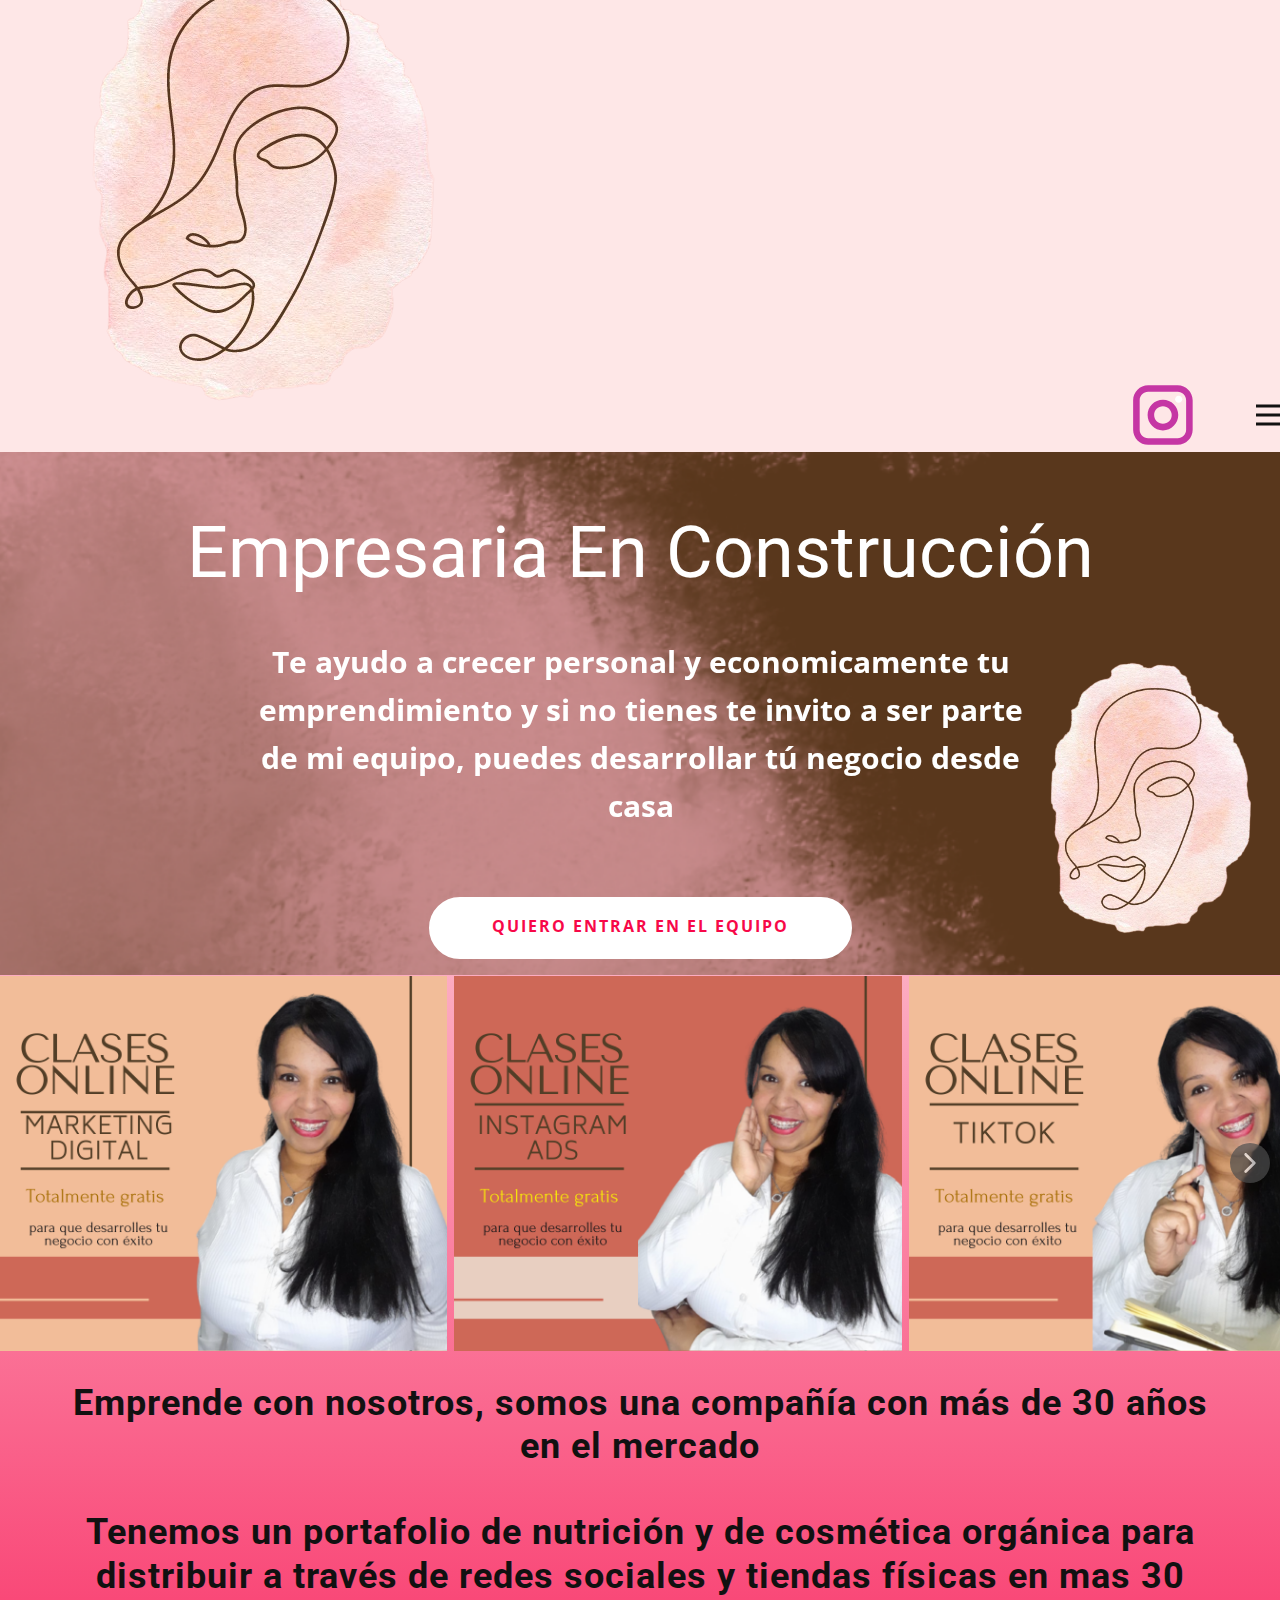
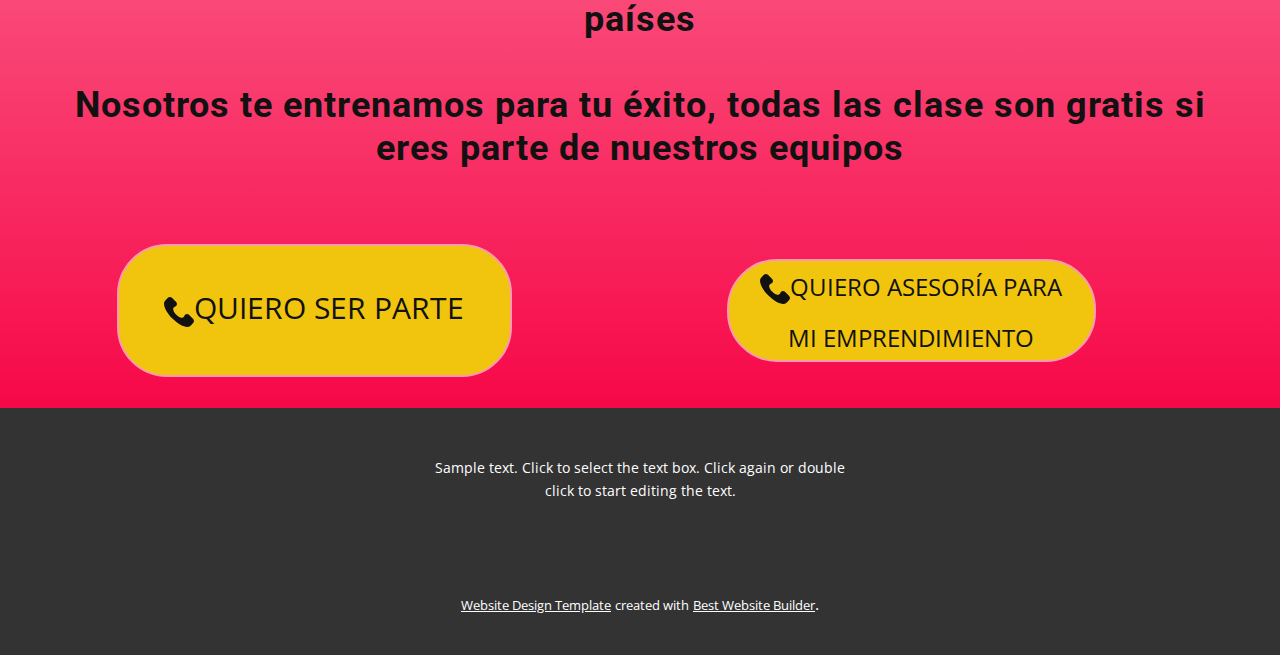
<file: index.html>
<!DOCTYPE html>
<html style="font-size: 16px;" lang="es"><head>
    <meta name="viewport" content="width=device-width, initial-scale=1.0">
    <meta charset="utf-8">
    <meta name="keywords" content="​We design modern websites, Our Creative projects, webuilddigital., Follow us">
    <meta name="description" content="">
    <title>Casa</title>
    <link rel="stylesheet" href="nicepage.css" media="screen">
<link rel="stylesheet" href="Casa.css" media="screen">
    <script class="u-script" type="text/javascript" src="jquery.js" "="" defer=""></script>
    <script class="u-script" type="text/javascript" src="nicepage.js" "="" defer=""></script>
    <meta name="generator" content="Nicepage 4.17.10, nicepage.com">
    <link id="u-theme-google-font" rel="stylesheet" href="https://fonts.googleapis.com/css?family=Roboto:100,100i,300,300i,400,400i,500,500i,700,700i,900,900i|Open+Sans:300,300i,400,400i,500,500i,600,600i,700,700i,800,800i">
    
    
    <script type="application/ld+json">{
		"@context": "http://schema.org",
		"@type": "Organization",
		"name": "",
		"logo": "images/WhatsApp_Image_2022-09-05_at_10.07.41_AM__1_-removebg-preview.png",
		"sameAs": [
				"https://www.instagram.com/empresariaenconstruccion"
		]
}</script>
    <meta name="theme-color" content="#f41818">
    <meta property="og:title" content="Casa">
    <meta property="og:type" content="website">
  </head>
  <body data-home-page="Casa.html" data-home-page-title="Casa" class="u-body u-xl-mode" data-lang="es"><header class="u-clearfix u-header u-palette-1-light-3 u-valign-middle-lg u-valign-middle-md u-valign-middle-sm u-valign-middle-xl u-header" id="sec-0c7a"><a href="https://nicepage.com" class="u-image u-logo u-image-1" data-image-width="500" data-image-height="500" data-animation-name="bounceIn" data-animation-duration="1000" data-animation-direction="">
        <img src="images/WhatsApp_Image_2022-09-05_at_10.07.41_AM__1_-removebg-preview.png" class="u-logo-image u-logo-image-1">
      </a><nav class="u-menu u-menu-dropdown u-offcanvas u-menu-1" data-responsive-from="XL">
        <div class="menu-collapse" style="font-size: 1rem; letter-spacing: 0px; font-weight: 500;">
          <a class="u-button-style u-custom-active-color u-custom-border u-custom-border-color u-custom-hover-color u-custom-left-right-menu-spacing u-custom-padding-bottom u-custom-text-active-color u-custom-text-color u-custom-text-hover-color u-custom-top-bottom-menu-spacing u-nav-link u-text-active-palette-1-base u-text-hover-palette-2-base" href="#">
            <svg class="u-svg-link" viewBox="0 0 24 24"><use xmlns:xlink="http://www.w3.org/1999/xlink" xlink:href="#menu-hamburger"></use></svg>
            <svg class="u-svg-content" version="1.1" id="menu-hamburger" viewBox="0 0 16 16" x="0px" y="0px" xmlns:xlink="http://www.w3.org/1999/xlink" xmlns="http://www.w3.org/2000/svg"><g><rect y="1" width="16" height="2"></rect><rect y="7" width="16" height="2"></rect><rect y="13" width="16" height="2"></rect>
</g></svg>
          </a>
        </div>
        <div class="u-nav-container">
          <ul class="u-nav u-spacing-2 u-unstyled u-nav-1"><li class="u-nav-item"><a class="u-active-grey-5 u-button-style u-hover-grey-10 u-nav-link u-text-active-grey-90 u-text-grey-90 u-text-hover-grey-90" href="Casa.html" style="padding: 10px 20px;">Casa</a>
</li><li class="u-nav-item"><a class="u-active-grey-5 u-button-style u-hover-grey-10 u-nav-link u-text-active-grey-90 u-text-grey-90 u-text-hover-grey-90" href="Acerca-de.html" style="padding: 10px 20px;">Acerca de</a>
</li><li class="u-nav-item"><a class="u-active-grey-5 u-button-style u-hover-grey-10 u-nav-link u-text-active-grey-90 u-text-grey-90 u-text-hover-grey-90" href="Contacto.html" style="padding: 10px 20px;">Contacto</a>
</li></ul>
        </div>
        <div class="u-nav-container-collapse">
          <div class="u-black u-container-style u-inner-container-layout u-opacity u-opacity-95 u-sidenav">
            <div class="u-inner-container-layout u-sidenav-overflow">
              <div class="u-menu-close"></div>
              <ul class="u-align-center u-nav u-popupmenu-items u-unstyled u-nav-2"><li class="u-nav-item"><a class="u-button-style u-nav-link" href="Casa.html" style="padding: 10px 20px;">Casa</a>
</li><li class="u-nav-item"><a class="u-button-style u-nav-link" href="Acerca-de.html" style="padding: 10px 20px;">Acerca de</a>
</li><li class="u-nav-item"><a class="u-button-style u-nav-link" href="Contacto.html" style="padding: 10px 20px;">Contacto</a>
</li></ul>
            </div>
          </div>
          <div class="u-black u-menu-overlay u-opacity u-opacity-70"></div>
        </div>
      </nav><div class="u-social-icons u-spacing-10 u-social-icons-1">
        <a class="u-social-url" title="instagram" target="_blank" href="https://www.instagram.com/empresariaenconstruccion"><span class="u-icon u-social-icon u-social-instagram u-icon-1"><svg class="u-svg-link" preserveAspectRatio="xMidYMin slice" viewBox="0 0 112 112" style=""><use xmlns:xlink="http://www.w3.org/1999/xlink" xlink:href="#svg-7ba7"></use></svg><svg class="u-svg-content" viewBox="0 0 112 112" x="0" y="0" id="svg-7ba7"><path fill="currentColor" d="M55.9,32.9c-12.8,0-23.2,10.4-23.2,23.2s10.4,23.2,23.2,23.2s23.2-10.4,23.2-23.2S68.7,32.9,55.9,32.9z
	 M55.9,69.4c-7.4,0-13.3-6-13.3-13.3c-0.1-7.4,6-13.3,13.3-13.3s13.3,6,13.3,13.3C69.3,63.5,63.3,69.4,55.9,69.4z"></path><path fill="#FFFFFF" d="M79.7,26.8c-3,0-5.4,2.5-5.4,5.4s2.5,5.4,5.4,5.4c3,0,5.4-2.5,5.4-5.4S82.7,26.8,79.7,26.8z"></path><path fill="currentColor" d="M78.2,11H33.5C21,11,10.8,21.3,10.8,33.7v44.7c0,12.6,10.2,22.8,22.7,22.8h44.7c12.6,0,22.7-10.2,22.7-22.7
	V33.7C100.8,21.1,90.6,11,78.2,11z M91,78.4c0,7.1-5.8,12.8-12.8,12.8H33.5c-7.1,0-12.8-5.8-12.8-12.8V33.7
	c0-7.1,5.8-12.8,12.8-12.8h44.7c7.1,0,12.8,5.8,12.8,12.8V78.4z"></path></svg></span>
        </a>
      </div></header> 
    <section class="u-align-center u-clearfix u-gradient u-section-1" src="" id="sec-e8fc">
      <img class="u-expanded-width u-image u-image-1" src="images/FodoparawhatsAppabstractolila.png" data-image-width="1080" data-image-height="1920">
      <h1 class="u-text u-text-default-xl u-text-white u-title u-text-1" data-animation-name="customAnimationIn" data-animation-duration="1000" data-animation-direction="" data-animation-delay="0" data-animation-out="0">Empresaria En Construcción</h1>
      <p class="u-large-text u-text u-text-variant u-text-white u-text-2" data-animation-name="customAnimationIn" data-animation-duration="1000">Te ayudo a crecer personal y economicamente tu emprendimiento y si no tienes te invito a ser parte de mi equipo, puedes desarrollar tú negocio desde casa<span style="font-weight: 700;"></span>
      </p>
      <a href="https://wa.link/57jisx" class="u-active-custom-color-1 u-border-4 u-border-active-white u-border-hover-white u-border-white u-btn u-btn-round u-button-style u-hover-custom-color-1 u-radius-50 u-text-active-white u-text-hover-white u-text-palette-2-base u-white u-btn-1" target="_blank">quiero entrar en el equipo</a>
      <img class="u-image u-image-circle u-image-contain u-preserve-proportions u-image-2" src="images/WhatsApp_Image_2022-09-05_at_10.07.41_AM__1_-removebg-preview.png" alt="" data-image-width="500" data-image-height="500" data-animation-name="bounceIn" data-animation-duration="1000" data-animation-direction="">
      <div class="u-expanded-width u-gallery u-layout-horizontal u-lightbox u-no-transition u-show-text-on-hover u-gallery-1" id="carousel-9de4">
        <div class="u-gallery-inner u-gallery-inner-1" role="listbox"><div class="u-effect-fade u-gallery-item u-gallery-item-1"><div class="u-back-slide" data-image-width="940" data-image-height="788"><img class="u-back-image" src="images/1.png">
</div><div class="u-align-center u-over-slide u-shading u-over-slide-1"><h3 class="u-gallery-heading"></h3><p class="u-gallery-text"></p>
</div>
</div><div class="u-effect-fade u-gallery-item u-gallery-item-2"><div class="u-back-slide" data-image-width="940" data-image-height="788"><img class="u-back-image" src="images/3.png">
</div><div class="u-align-center u-over-slide u-shading u-over-slide-2"><h3 class="u-gallery-heading"></h3><p class="u-gallery-text"></p>
</div>
</div><div class="u-effect-fade u-gallery-item u-gallery-item-3"><div class="u-back-slide" data-image-width="940" data-image-height="788"><img class="u-back-image" src="images/5.png">
</div><div class="u-align-center u-over-slide u-shading u-over-slide-3"><h3 class="u-gallery-heading"></h3><p class="u-gallery-text"></p>
</div>
</div><div class="u-effect-fade u-gallery-item u-gallery-item-4"><div class="u-back-slide" data-image-width="940" data-image-height="788"><img class="u-back-image" src="images/2.png">
</div><div class="u-align-center u-over-slide u-shading u-over-slide-4"><h3 class="u-gallery-heading"></h3><p class="u-gallery-text"></p>
</div>
</div><div class="u-effect-fade u-gallery-item u-gallery-item-5"><div class="u-back-slide" data-image-width="940" data-image-height="788"><img class="u-back-image" src="images/6.png">
</div><div class="u-align-center u-over-slide u-shading u-over-slide-5"><h3 class="u-gallery-heading"></h3><p class="u-gallery-text"></p>
</div>
</div><div class="u-effect-fade u-gallery-item u-gallery-item-6"><div class="u-back-slide" data-image-width="940" data-image-height="788"><img class="u-back-image" src="images/4.png">
</div><div class="u-align-center u-over-slide u-shading u-over-slide-6"><h3 class="u-gallery-heading"></h3><p class="u-gallery-text"></p>
</div>
</div></div>
        <a class="u-absolute-vcenter u-gallery-nav u-gallery-nav-prev u-grey-70 u-icon-circle u-opacity u-opacity-70 u-spacing-10 u-text-white u-gallery-nav-1" href="#" role="button">
          <span aria-hidden="true">
            <svg viewBox="0 0 451.847 451.847"><path d="M97.141,225.92c0-8.095,3.091-16.192,9.259-22.366L300.689,9.27c12.359-12.359,32.397-12.359,44.751,0
c12.354,12.354,12.354,32.388,0,44.748L173.525,225.92l171.903,171.909c12.354,12.354,12.354,32.391,0,44.744
c-12.354,12.365-32.386,12.365-44.745,0l-194.29-194.281C100.226,242.115,97.141,234.018,97.141,225.92z"></path></svg>
          </span>
          <span class="sr-only">
            <svg viewBox="0 0 451.847 451.847"><path d="M97.141,225.92c0-8.095,3.091-16.192,9.259-22.366L300.689,9.27c12.359-12.359,32.397-12.359,44.751,0
c12.354,12.354,12.354,32.388,0,44.748L173.525,225.92l171.903,171.909c12.354,12.354,12.354,32.391,0,44.744
c-12.354,12.365-32.386,12.365-44.745,0l-194.29-194.281C100.226,242.115,97.141,234.018,97.141,225.92z"></path></svg>
          </span>
        </a>
        <a class="u-absolute-vcenter u-gallery-nav u-gallery-nav-next u-grey-70 u-icon-circle u-opacity u-opacity-70 u-spacing-10 u-text-white u-gallery-nav-2" href="#" role="button">
          <span aria-hidden="true">
            <svg viewBox="0 0 451.846 451.847"><path d="M345.441,248.292L151.154,442.573c-12.359,12.365-32.397,12.365-44.75,0c-12.354-12.354-12.354-32.391,0-44.744
L278.318,225.92L106.409,54.017c-12.354-12.359-12.354-32.394,0-44.748c12.354-12.359,32.391-12.359,44.75,0l194.287,194.284
c6.177,6.18,9.262,14.271,9.262,22.366C354.708,234.018,351.617,242.115,345.441,248.292z"></path></svg>
          </span>
          <span class="sr-only">
            <svg viewBox="0 0 451.846 451.847"><path d="M345.441,248.292L151.154,442.573c-12.359,12.365-32.397,12.365-44.75,0c-12.354-12.354-12.354-32.391,0-44.744
L278.318,225.92L106.409,54.017c-12.354-12.359-12.354-32.394,0-44.748c12.354-12.359,32.391-12.359,44.75,0l194.287,194.284
c6.177,6.18,9.262,14.271,9.262,22.366C354.708,234.018,351.617,242.115,345.441,248.292z"></path></svg>
          </span>
        </a>
      </div>
      <h3 class="u-align-center u-text u-text-3">Emprende con nosotros, somos una compañía con más de 30 años en el mercado<br>
        <br>Tenemos un portafolio de nutrición y de cosmética orgánica para distribuir a través de redes sociales y tiendas físicas en mas 30 países<br>
        <br>Nosotros te entrenamos para tu éxito, todas las clase son gratis si eres parte de nuestros equipos<br>
        <br>
        <br>
        <br>
        <br>
      </h3>
      <a href="https://wa.link/57jisx" class="u-border-2 u-border-palette-2-light-2 u-btn u-btn-round u-button-style u-hover-palette-4-base u-palette-3-base u-radius-50 u-btn-2"><span class="u-icon"><svg class="u-svg-content" viewBox="0 0 513.64 513.64" x="0px" y="0px" style="width: 1em; height: 1em;"><path d="M499.66,376.96l-71.68-71.68c-25.6-25.6-69.12-15.359-79.36,17.92c-7.68,23.041-33.28,35.841-56.32,30.72 c-51.2-12.8-120.32-79.36-133.12-133.12c-7.68-23.041,7.68-48.641,30.72-56.32c33.28-10.24,43.52-53.76,17.92-79.36l-71.68-71.68 c-20.48-17.92-51.2-17.92-69.12,0l-48.64,48.64c-48.64,51.2,5.12,186.88,125.44,307.2c120.32,120.32,256,176.641,307.2,125.44 l48.64-48.64C517.581,425.6,517.581,394.88,499.66,376.96z"></path></svg><img></span>quiero ser parte<span style="font-size: 1.5rem;"></span>
      </a>
      <a href="https://wa.link/8sja97" class="u-border-2 u-border-palette-2-light-2 u-btn u-btn-round u-button-style u-hover-palette-4-base u-palette-3-base u-radius-50 u-btn-3" target="_blank"><span class="u-icon"><svg class="u-svg-content" viewBox="0 0 513.64 513.64" x="0px" y="0px" style="width: 1em; height: 1em;"><path d="M499.66,376.96l-71.68-71.68c-25.6-25.6-69.12-15.359-79.36,17.92c-7.68,23.041-33.28,35.841-56.32,30.72 c-51.2-12.8-120.32-79.36-133.12-133.12c-7.68-23.041,7.68-48.641,30.72-56.32c33.28-10.24,43.52-53.76,17.92-79.36l-71.68-71.68 c-20.48-17.92-51.2-17.92-69.12,0l-48.64,48.64c-48.64,51.2,5.12,186.88,125.44,307.2c120.32,120.32,256,176.641,307.2,125.44 l48.64-48.64C517.581,425.6,517.581,394.88,499.66,376.96z"></path></svg><img></span>
        <span style="font-size: 1.5rem;">quiero asesoría para<br>mi emprendimiento
        </span>
      </a>
    </section>
    
    
    <footer class="u-align-center u-clearfix u-footer u-grey-80 u-footer" id="sec-c51f"><div class="u-clearfix u-sheet u-sheet-1">
        <p class="u-small-text u-text u-text-variant u-text-1">Sample text. Click to select the text box. Click again or double click to start editing the text.</p>
      </div></footer>
    <section class="u-backlink u-clearfix u-grey-80">
      <a class="u-link" href="https://nicepage.com/website-design" target="_blank">
        <span>Website Design Template</span>
      </a>
      <p class="u-text">
        <span>created with</span>
      </p>
      <a class="u-link" href="https://nicepage.best" target="_blank">
        <span>Best Website Builder</span>
      </a>. 
    </section>
  
</body></html>
</file>
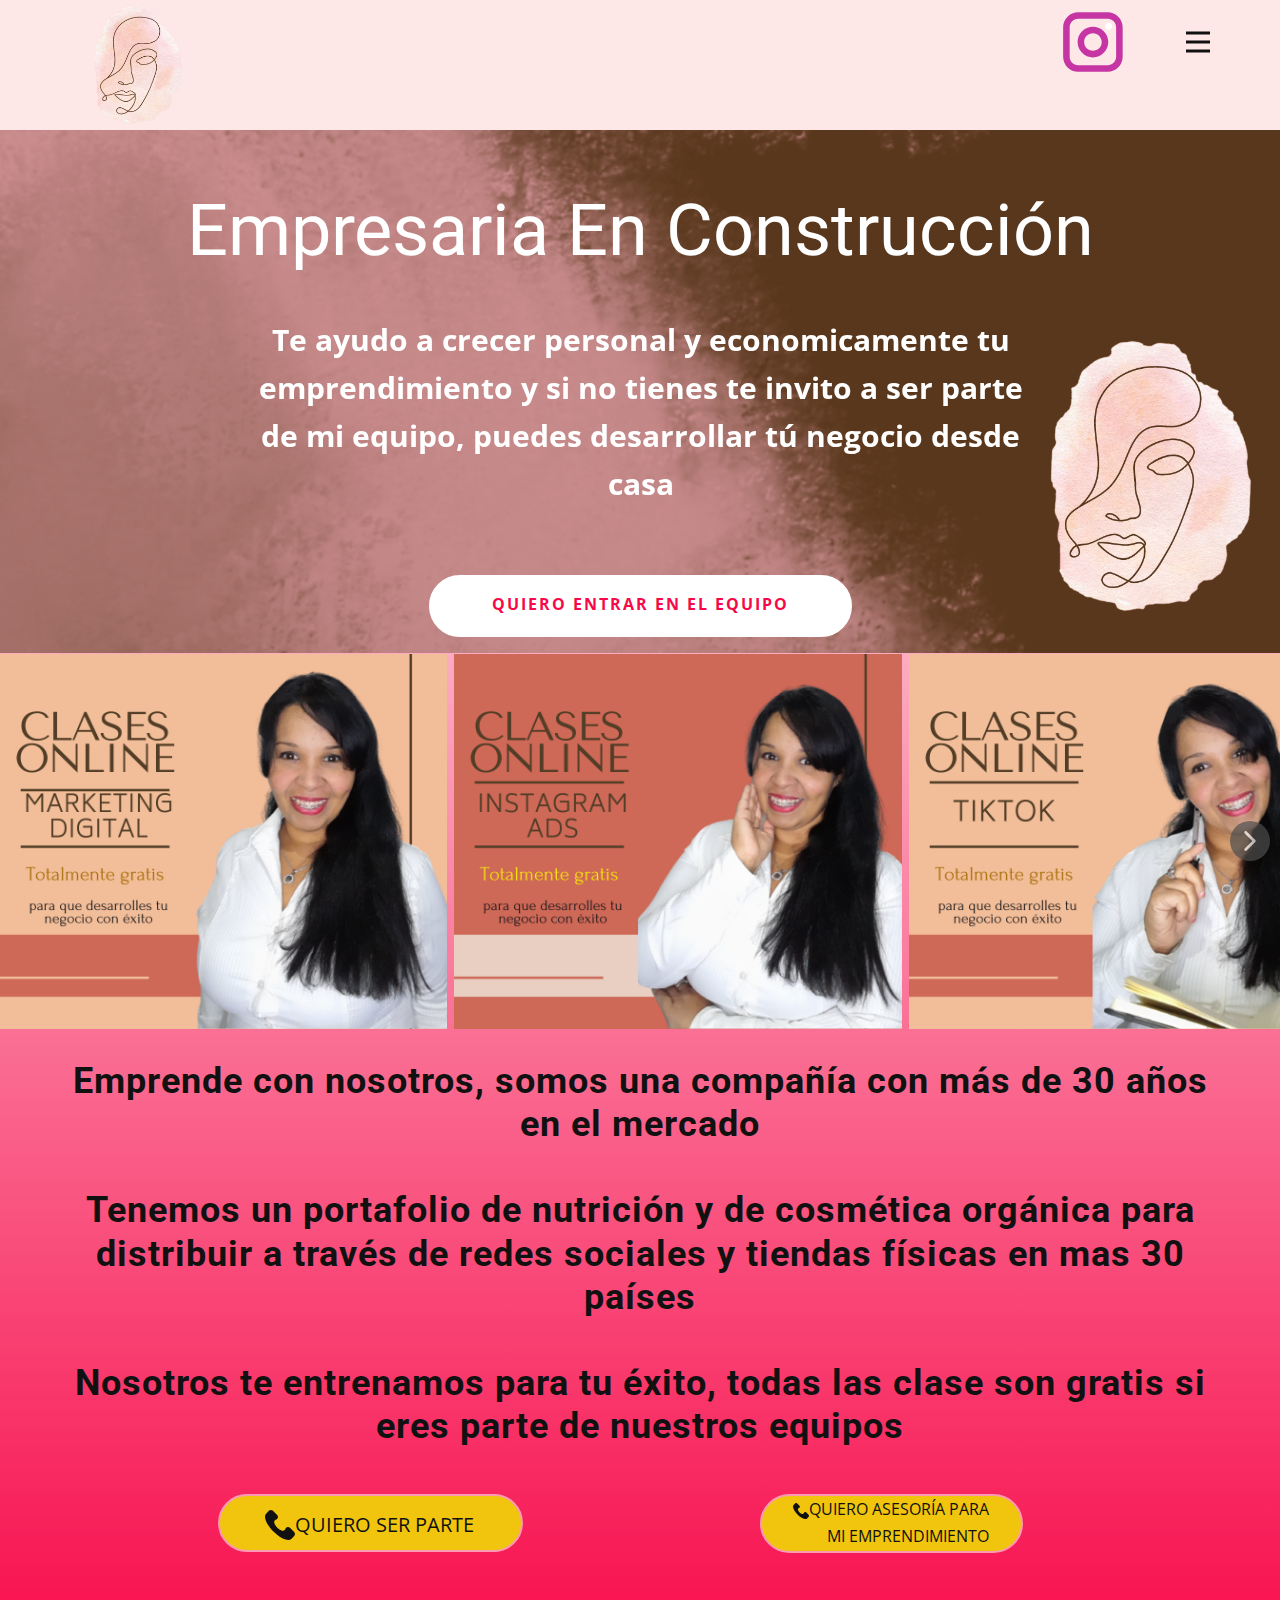
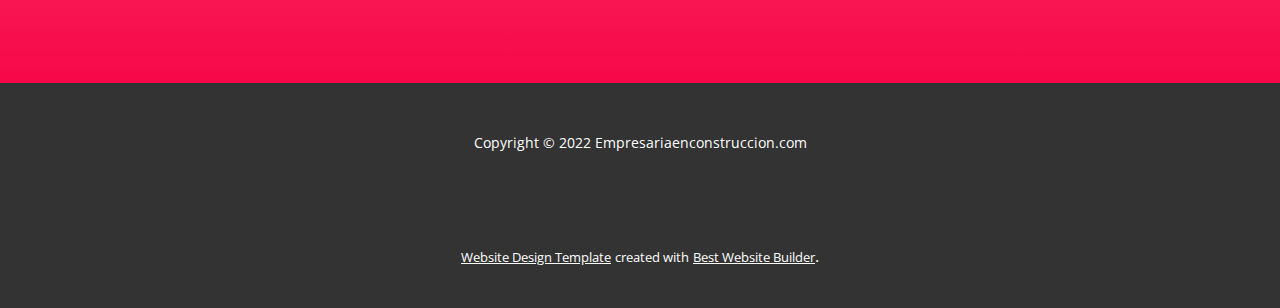
<file: Aprende-y-Emprende.html>
<!DOCTYPE html>
<html style="font-size: 16px;" lang="es"><head>
    <meta name="viewport" content="width=device-width, initial-scale=1.0">
    <meta charset="utf-8">
    <meta name="keywords" content="Empresaria En Construcción">
    <meta name="description" content="Te ofrezco  todos los entrenamientos en Marketing Digital y crecimiento personal totalmente GRATIS, por ser parte de nuestros equipos de emprendimiento">
    <title>Empresaria en Construcción/ Descubre la mujer exitosa que hay en ti</title>
    <link rel="stylesheet" href="nicepage.css" media="screen">
<link rel="stylesheet" href="Aprende-y-Emprende.css" media="screen">
    <script class="u-script" type="text/javascript" src="jquery.js" "="" defer=""></script>
    <script class="u-script" type="text/javascript" src="nicepage.js" "="" defer=""></script>
    <meta name="generator" content="Nicepage 4.17.10, nicepage.com">
    <meta property="og:title" content="Empresaria en construcción">
    <meta property="og:description" content="Te invito a mi equipo, busco personas que realmente quieran salir adelante, emprender y construir un futuro diferente 
Te ofrezco  todos los entrenamientos en Marketing Digital y crecimiento personal totalmente gratis,  para que puedas hacer estrategias publicitarias piublicitarias en facebook ads, google ads, instagram, tiktok y así impulsarte dentro de tu emprendimiendo
Si te gusta trabajar en equipo, manejar tu tiempo, eres decidida, te gusta el emprendimiendo, esta oportunidad es para ti.
Te guiaremos paso a paso, será un antes y un después, te lo aseguro,
">
    <meta property="og:image" content="images/Emprendeconnosotros1.png">
    <meta property="og:url" content="www.empresariaenconstruccion.com">
    <link id="u-theme-google-font" rel="stylesheet" href="https://fonts.googleapis.com/css?family=Roboto:100,100i,300,300i,400,400i,500,500i,700,700i,900,900i|Open+Sans:300,300i,400,400i,500,500i,600,600i,700,700i,800,800i">
    
    
    <script type="application/ld+json">{
		"@context": "http://schema.org",
		"@type": "Organization",
		"name": "Site12",
		"sameAs": [
				"https://www.instagram.com/empresariaenconstruccion"
		]
}</script>
    <meta name="theme-color" content="#f41818">
    <meta property="og:type" content="website">
  </head>
  <body class="u-body u-xl-mode" data-lang="es"><header class="u-clearfix u-header u-palette-1-light-3 u-header" id="sec-0c7a"><div class="u-clearfix u-sheet u-valign-middle u-sheet-1">
        <nav class="u-menu u-menu-dropdown u-offcanvas u-menu-1" data-responsive-from="XL">
          <div class="menu-collapse" style="font-size: 1rem; letter-spacing: 0px; font-weight: 500;">
            <a class="u-button-style u-custom-active-color u-custom-border u-custom-border-color u-custom-hover-color u-custom-left-right-menu-spacing u-custom-padding-bottom u-custom-text-active-color u-custom-text-color u-custom-text-hover-color u-custom-top-bottom-menu-spacing u-nav-link u-text-active-palette-1-base u-text-hover-palette-2-base" href="#">
              <svg class="u-svg-link" viewBox="0 0 24 24"><use xmlns:xlink="http://www.w3.org/1999/xlink" xlink:href="#menu-hamburger"></use></svg>
              <svg class="u-svg-content" version="1.1" id="menu-hamburger" viewBox="0 0 16 16" x="0px" y="0px" xmlns:xlink="http://www.w3.org/1999/xlink" xmlns="http://www.w3.org/2000/svg"><g><rect y="1" width="16" height="2"></rect><rect y="7" width="16" height="2"></rect><rect y="13" width="16" height="2"></rect>
</g></svg>
            </a>
          </div>
          <div class="u-nav-container">
            <ul class="u-nav u-spacing-2 u-unstyled u-nav-1"><li class="u-nav-item"><a class="u-active-grey-5 u-button-style u-hover-grey-10 u-nav-link u-text-active-grey-90 u-text-grey-90 u-text-hover-grey-90" href="Aprende-y-Emprende.html" style="padding: 10px 20px;">Aprende y Emprende</a>
</li><li class="u-nav-item"><a class="u-active-grey-5 u-button-style u-hover-grey-10 u-nav-link u-text-active-grey-90 u-text-grey-90 u-text-hover-grey-90" href="Acerca-de.html" style="padding: 10px 20px;">Acerca de</a>
</li><li class="u-nav-item"><a class="u-active-grey-5 u-button-style u-hover-grey-10 u-nav-link u-text-active-grey-90 u-text-grey-90 u-text-hover-grey-90" href="Contacto.html" style="padding: 10px 20px;">Contacto</a>
</li></ul>
          </div>
          <div class="u-nav-container-collapse">
            <div class="u-black u-container-style u-inner-container-layout u-opacity u-opacity-95 u-sidenav">
              <div class="u-inner-container-layout u-sidenav-overflow">
                <div class="u-menu-close"></div>
                <ul class="u-align-center u-nav u-popupmenu-items u-unstyled u-nav-2"><li class="u-nav-item"><a class="u-button-style u-nav-link" href="Aprende-y-Emprende.html" style="padding: 10px 20px;">Aprende y Emprende</a>
</li><li class="u-nav-item"><a class="u-button-style u-nav-link" href="Acerca-de.html" style="padding: 10px 20px;">Acerca de</a>
</li><li class="u-nav-item"><a class="u-button-style u-nav-link" href="Contacto.html" style="padding: 10px 20px;">Contacto</a>
</li></ul>
              </div>
            </div>
            <div class="u-black u-menu-overlay u-opacity u-opacity-70"></div>
          </div>
        </nav>
        <div class="u-social-icons u-spacing-10 u-social-icons-1">
          <a class="u-social-url" title="instagram" target="_blank" href="https://www.instagram.com/empresariaenconstruccion"><span class="u-icon u-social-icon u-social-instagram u-icon-1"><svg class="u-svg-link" preserveAspectRatio="xMidYMin slice" viewBox="0 0 112 112" style=""><use xmlns:xlink="http://www.w3.org/1999/xlink" xlink:href="#svg-7ba7"></use></svg><svg class="u-svg-content" viewBox="0 0 112 112" x="0" y="0" id="svg-7ba7"><path fill="currentColor" d="M55.9,32.9c-12.8,0-23.2,10.4-23.2,23.2s10.4,23.2,23.2,23.2s23.2-10.4,23.2-23.2S68.7,32.9,55.9,32.9z
	 M55.9,69.4c-7.4,0-13.3-6-13.3-13.3c-0.1-7.4,6-13.3,13.3-13.3s13.3,6,13.3,13.3C69.3,63.5,63.3,69.4,55.9,69.4z"></path><path fill="#FFFFFF" d="M79.7,26.8c-3,0-5.4,2.5-5.4,5.4s2.5,5.4,5.4,5.4c3,0,5.4-2.5,5.4-5.4S82.7,26.8,79.7,26.8z"></path><path fill="currentColor" d="M78.2,11H33.5C21,11,10.8,21.3,10.8,33.7v44.7c0,12.6,10.2,22.8,22.7,22.8h44.7c12.6,0,22.7-10.2,22.7-22.7
	V33.7C100.8,21.1,90.6,11,78.2,11z M91,78.4c0,7.1-5.8,12.8-12.8,12.8H33.5c-7.1,0-12.8-5.8-12.8-12.8V33.7
	c0-7.1,5.8-12.8,12.8-12.8h44.7c7.1,0,12.8,5.8,12.8,12.8V78.4z"></path></svg></span>
          </a>
        </div>
        <img class="u-image u-image-contain u-image-default u-preserve-proportions u-image-1" src="images/WhatsApp_Image_2022-09-05_at_10.07.41_AM__1_-removebg-preview.png" alt="" data-image-width="500" data-image-height="500">
      </div></header> 
    <section class="u-align-center u-clearfix u-gradient u-valign-middle-sm u-section-1" src="" id="sec-e8fc">
      <img class="u-expanded-width u-image u-image-1" src="images/FodoparawhatsAppabstractolila.png" data-image-width="1080" data-image-height="1920">
      <h1 class="u-text u-text-default-xl u-text-white u-title u-text-1" data-animation-name="customAnimationIn" data-animation-duration="1000" data-animation-direction="" data-animation-delay="0" data-animation-out="0">Empresaria En Construcción</h1>
      <p class="u-large-text u-text u-text-variant u-text-white u-text-2" data-animation-name="customAnimationIn" data-animation-duration="1000">Te ayudo a crecer personal y economicamente tu emprendimiento y si no tienes te invito a ser parte de mi equipo, puedes desarrollar tú negocio desde casa<span style="font-weight: 700;"></span>
      </p>
      <a href="https://wa.link/57jisx" class="u-active-custom-color-1 u-border-4 u-border-active-white u-border-hover-white u-border-white u-btn u-btn-round u-button-style u-hover-custom-color-1 u-radius-50 u-text-active-white u-text-hover-white u-text-palette-2-base u-white u-btn-1" target="_blank">quiero entrar en el equipo</a>
      <img class="u-image u-image-circle u-image-contain u-preserve-proportions u-image-2" src="images/WhatsApp_Image_2022-09-05_at_10.07.41_AM__1_-removebg-preview.png" alt="" data-image-width="500" data-image-height="500" data-animation-name="bounceIn" data-animation-duration="1000" data-animation-direction="">
      <div class="u-expanded-width u-gallery u-layout-horizontal u-lightbox u-no-transition u-show-text-on-hover u-gallery-1" id="carousel-9de4">
        <div class="u-gallery-inner u-gallery-inner-1" role="listbox"><div class="u-effect-fade u-gallery-item u-gallery-item-1"><div class="u-back-slide" data-image-width="940" data-image-height="788"><img class="u-back-image" src="images/1.png">
</div><div class="u-align-center u-over-slide u-shading u-over-slide-1"><h3 class="u-gallery-heading"></h3><p class="u-gallery-text"></p>
</div>
</div><div class="u-effect-fade u-gallery-item u-gallery-item-2"><div class="u-back-slide" data-image-width="940" data-image-height="788"><img class="u-back-image" src="images/3.png">
</div><div class="u-align-center u-over-slide u-shading u-over-slide-2"><h3 class="u-gallery-heading"></h3><p class="u-gallery-text"></p>
</div>
</div><div class="u-effect-fade u-gallery-item u-gallery-item-3"><div class="u-back-slide" data-image-width="940" data-image-height="788"><img class="u-back-image" src="images/5.png">
</div><div class="u-align-center u-over-slide u-shading u-over-slide-3"><h3 class="u-gallery-heading"></h3><p class="u-gallery-text"></p>
</div>
</div><div class="u-effect-fade u-gallery-item u-gallery-item-4"><div class="u-back-slide" data-image-width="940" data-image-height="788"><img class="u-back-image" src="images/2.png">
</div><div class="u-align-center u-over-slide u-shading u-over-slide-4"><h3 class="u-gallery-heading"></h3><p class="u-gallery-text"></p>
</div>
</div><div class="u-effect-fade u-gallery-item u-gallery-item-5"><div class="u-back-slide" data-image-width="940" data-image-height="788"><img class="u-back-image" src="images/6.png">
</div><div class="u-align-center u-over-slide u-shading u-over-slide-5"><h3 class="u-gallery-heading"></h3><p class="u-gallery-text"></p>
</div>
</div><div class="u-effect-fade u-gallery-item u-gallery-item-6"><div class="u-back-slide" data-image-width="940" data-image-height="788"><img class="u-back-image" src="images/4.png">
</div><div class="u-align-center u-over-slide u-shading u-over-slide-6"><h3 class="u-gallery-heading"></h3><p class="u-gallery-text"></p>
</div>
</div></div>
        <a class="u-absolute-vcenter u-gallery-nav u-gallery-nav-prev u-grey-70 u-icon-circle u-opacity u-opacity-70 u-spacing-10 u-text-white u-gallery-nav-1" href="#" role="button">
          <span aria-hidden="true">
            <svg viewBox="0 0 451.847 451.847"><path d="M97.141,225.92c0-8.095,3.091-16.192,9.259-22.366L300.689,9.27c12.359-12.359,32.397-12.359,44.751,0
c12.354,12.354,12.354,32.388,0,44.748L173.525,225.92l171.903,171.909c12.354,12.354,12.354,32.391,0,44.744
c-12.354,12.365-32.386,12.365-44.745,0l-194.29-194.281C100.226,242.115,97.141,234.018,97.141,225.92z"></path></svg>
          </span>
          <span class="sr-only">
            <svg viewBox="0 0 451.847 451.847"><path d="M97.141,225.92c0-8.095,3.091-16.192,9.259-22.366L300.689,9.27c12.359-12.359,32.397-12.359,44.751,0
c12.354,12.354,12.354,32.388,0,44.748L173.525,225.92l171.903,171.909c12.354,12.354,12.354,32.391,0,44.744
c-12.354,12.365-32.386,12.365-44.745,0l-194.29-194.281C100.226,242.115,97.141,234.018,97.141,225.92z"></path></svg>
          </span>
        </a>
        <a class="u-absolute-vcenter u-gallery-nav u-gallery-nav-next u-grey-70 u-icon-circle u-opacity u-opacity-70 u-spacing-10 u-text-white u-gallery-nav-2" href="#" role="button">
          <span aria-hidden="true">
            <svg viewBox="0 0 451.846 451.847"><path d="M345.441,248.292L151.154,442.573c-12.359,12.365-32.397,12.365-44.75,0c-12.354-12.354-12.354-32.391,0-44.744
L278.318,225.92L106.409,54.017c-12.354-12.359-12.354-32.394,0-44.748c12.354-12.359,32.391-12.359,44.75,0l194.287,194.284
c6.177,6.18,9.262,14.271,9.262,22.366C354.708,234.018,351.617,242.115,345.441,248.292z"></path></svg>
          </span>
          <span class="sr-only">
            <svg viewBox="0 0 451.846 451.847"><path d="M345.441,248.292L151.154,442.573c-12.359,12.365-32.397,12.365-44.75,0c-12.354-12.354-12.354-32.391,0-44.744
L278.318,225.92L106.409,54.017c-12.354-12.359-12.354-32.394,0-44.748c12.354-12.359,32.391-12.359,44.75,0l194.287,194.284
c6.177,6.18,9.262,14.271,9.262,22.366C354.708,234.018,351.617,242.115,345.441,248.292z"></path></svg>
          </span>
        </a>
      </div>
      <h3 class="u-align-center u-text u-text-3">Emprende con nosotros, somos una compañía con más de 30 años en el mercado<br>
        <br>Tenemos un portafolio de nutrición y de cosmética orgánica para distribuir a través de redes sociales y tiendas físicas en mas 30 países<br>
        <br>Nosotros te entrenamos para tu éxito, todas las clase son gratis si eres parte de nuestros equipos<br>
        <br>
        <br>
        <br>
        <br>
      </h3>
      <a href="https://wa.link/57jisx" class="u-align-left u-border-2 u-border-palette-2-light-2 u-btn u-btn-round u-button-style u-hover-palette-4-base u-palette-3-base u-radius-50 u-btn-2"><span class="u-icon"><svg class="u-svg-content" viewBox="0 0 513.64 513.64" x="0px" y="0px" style="width: 1em; height: 1em;"><path d="M499.66,376.96l-71.68-71.68c-25.6-25.6-69.12-15.359-79.36,17.92c-7.68,23.041-33.28,35.841-56.32,30.72 c-51.2-12.8-120.32-79.36-133.12-133.12c-7.68-23.041,7.68-48.641,30.72-56.32c33.28-10.24,43.52-53.76,17.92-79.36l-71.68-71.68 c-20.48-17.92-51.2-17.92-69.12,0l-48.64,48.64c-48.64,51.2,5.12,186.88,125.44,307.2c120.32,120.32,256,176.641,307.2,125.44 l48.64-48.64C517.581,425.6,517.581,394.88,499.66,376.96z"></path></svg><img></span>
        <span style="font-size: 1.25rem;">quiero ser parte<span style="font-size: 1.5rem;"></span>
        </span>
      </a>
      <a href="https://wa.link/8sja97" class="u-align-right u-border-2 u-border-palette-2-light-2 u-btn u-btn-round u-button-style u-hover-palette-4-base u-palette-3-base u-radius-50 u-btn-3" target="_blank"><span class="u-icon"><svg class="u-svg-content" viewBox="0 0 513.64 513.64" x="0px" y="0px" style="width: 1em; height: 1em;"><path d="M499.66,376.96l-71.68-71.68c-25.6-25.6-69.12-15.359-79.36,17.92c-7.68,23.041-33.28,35.841-56.32,30.72 c-51.2-12.8-120.32-79.36-133.12-133.12c-7.68-23.041,7.68-48.641,30.72-56.32c33.28-10.24,43.52-53.76,17.92-79.36l-71.68-71.68 c-20.48-17.92-51.2-17.92-69.12,0l-48.64,48.64c-48.64,51.2,5.12,186.88,125.44,307.2c120.32,120.32,256,176.641,307.2,125.44 l48.64-48.64C517.581,425.6,517.581,394.88,499.66,376.96z"></path></svg><img></span>
        <span style="font-size: 1rem;">quiero asesoría para<br>mi emprendimiento
        </span>
      </a>
    </section>
    
    
    <footer class="u-align-center u-clearfix u-footer u-grey-80 u-footer" id="sec-c51f"><div class="u-clearfix u-sheet u-sheet-1">
        <p class="u-small-text u-text u-text-variant u-text-1">Copyright ©&nbsp;2022 Empresariaenconstruccion.com</p>
      </div></footer>
    <section class="u-backlink u-clearfix u-grey-80">
      <a class="u-link" href="https://nicepage.com/website-design" target="_blank">
        <span>Website Design Template</span>
      </a>
      <p class="u-text">
        <span>created with</span>
      </p>
      <a class="u-link" href="https://nicepage.best" target="_blank">
        <span>Best Website Builder</span>
      </a>. 
    </section>
  
</body></html>
</file>
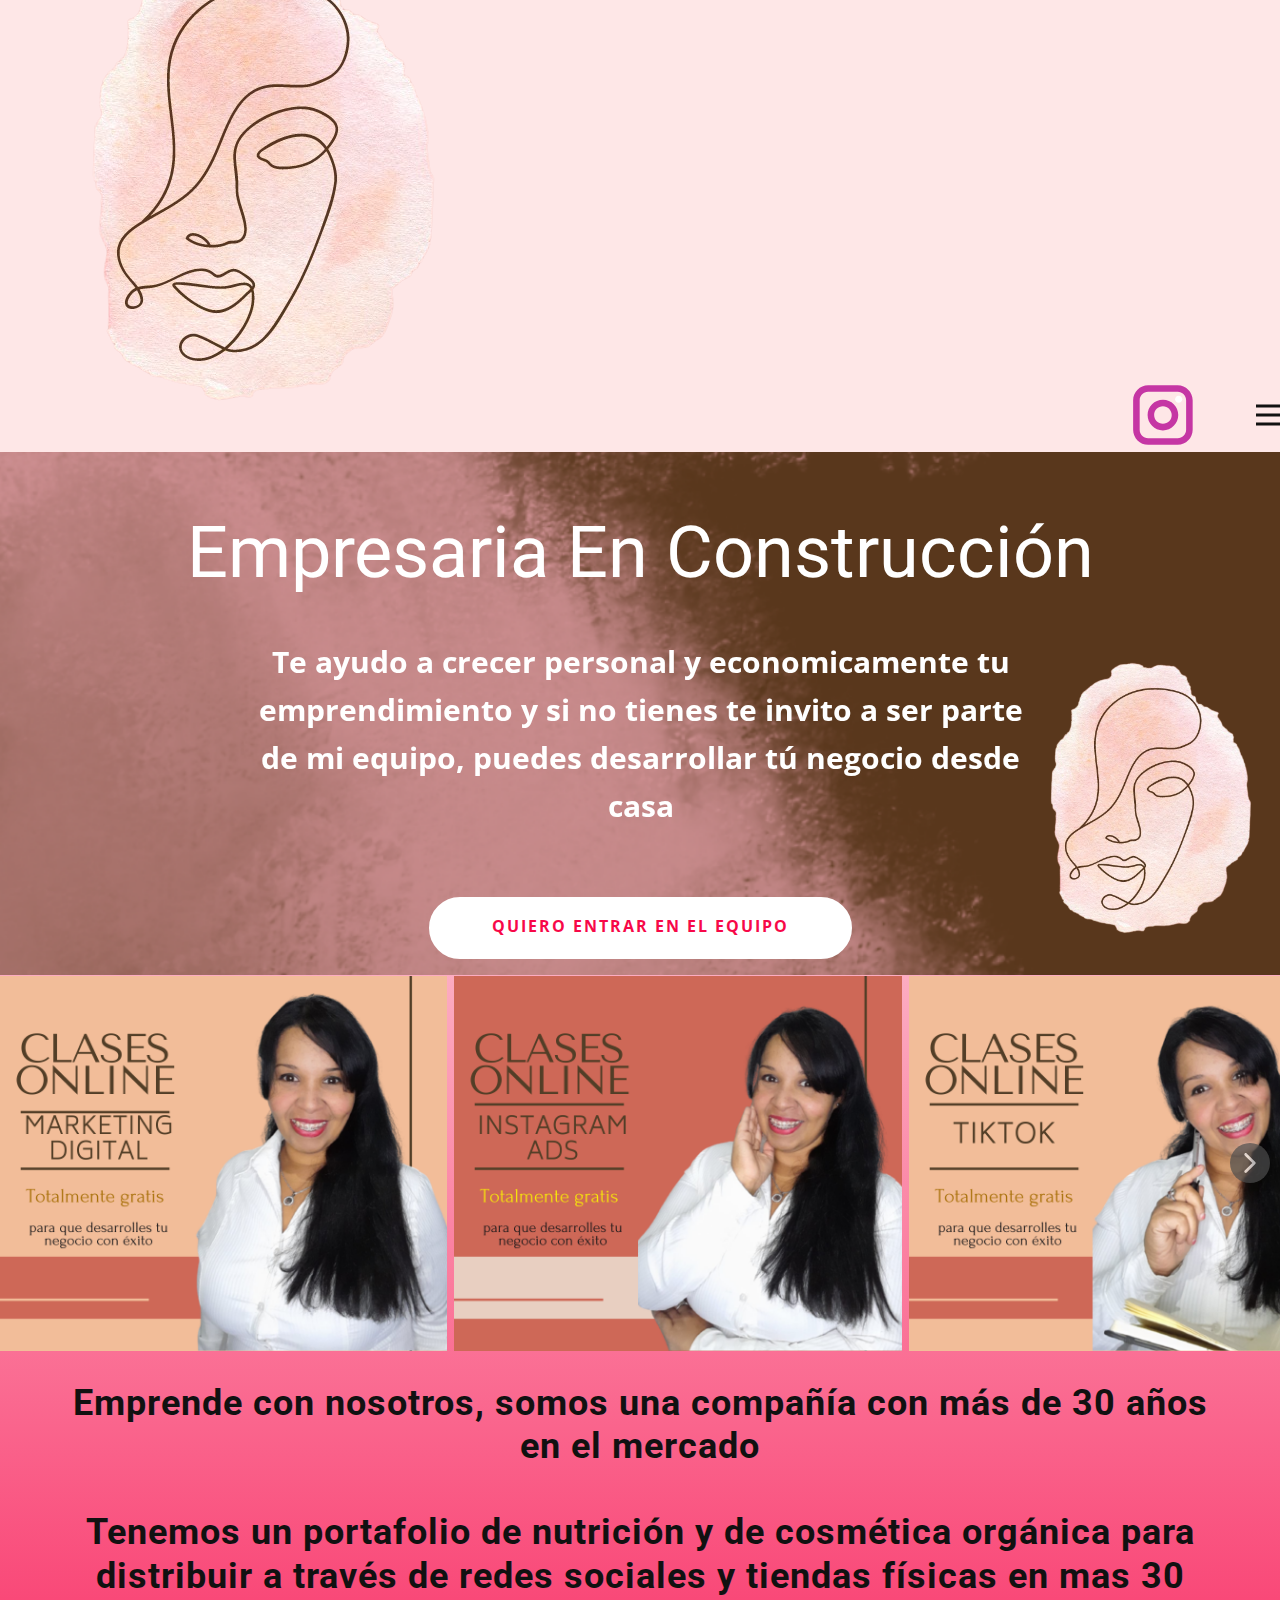
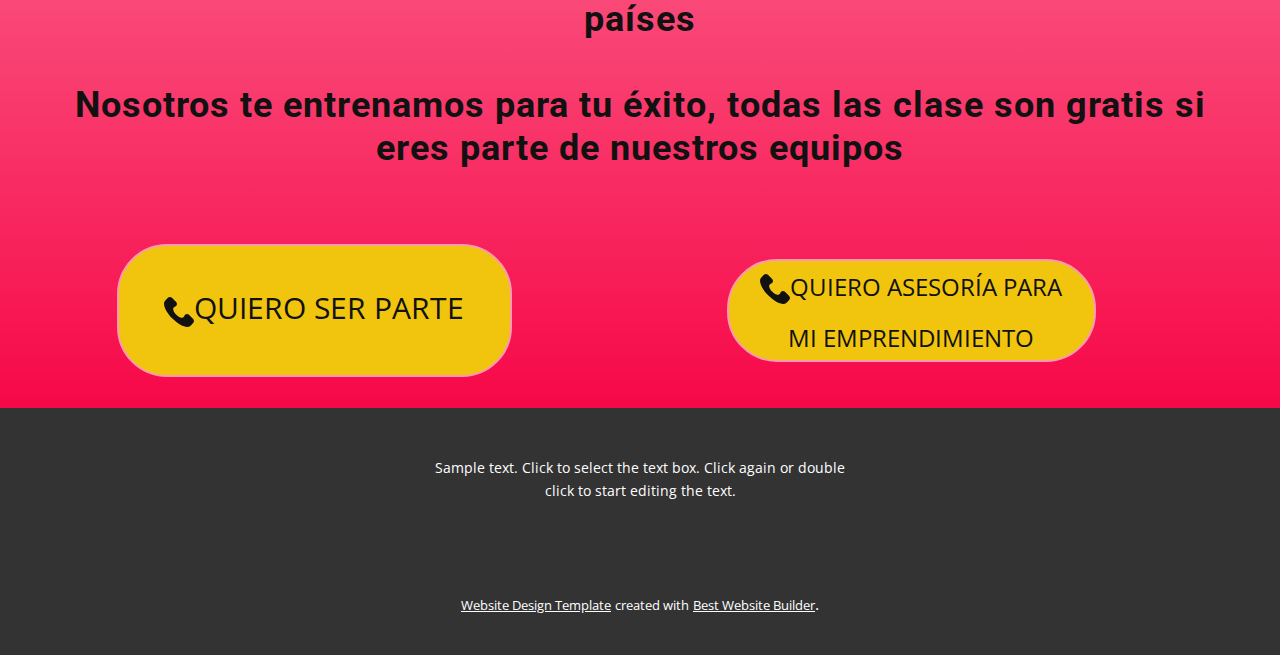
<file: Casa.html>
<!DOCTYPE html>
<html style="font-size: 16px;" lang="es"><head>
    <meta name="viewport" content="width=device-width, initial-scale=1.0">
    <meta charset="utf-8">
    <meta name="keywords" content="​We design modern websites, Our Creative projects, webuilddigital., Follow us">
    <meta name="description" content="">
    <title>Casa</title>
    <link rel="stylesheet" href="nicepage.css" media="screen">
<link rel="stylesheet" href="Casa.css" media="screen">
    <script class="u-script" type="text/javascript" src="jquery.js" "="" defer=""></script>
    <script class="u-script" type="text/javascript" src="nicepage.js" "="" defer=""></script>
    <meta name="generator" content="Nicepage 4.17.10, nicepage.com">
    <link id="u-theme-google-font" rel="stylesheet" href="https://fonts.googleapis.com/css?family=Roboto:100,100i,300,300i,400,400i,500,500i,700,700i,900,900i|Open+Sans:300,300i,400,400i,500,500i,600,600i,700,700i,800,800i">
    
    
    <script type="application/ld+json">{
		"@context": "http://schema.org",
		"@type": "Organization",
		"name": "",
		"logo": "images/WhatsApp_Image_2022-09-05_at_10.07.41_AM__1_-removebg-preview.png",
		"sameAs": [
				"https://www.instagram.com/empresariaenconstruccion"
		]
}</script>
    <meta name="theme-color" content="#f41818">
    <meta property="og:title" content="Casa">
    <meta property="og:type" content="website">
  </head>
  <body class="u-body u-xl-mode" data-lang="es"><header class="u-clearfix u-header u-palette-1-light-3 u-valign-middle-lg u-valign-middle-md u-valign-middle-sm u-valign-middle-xl u-header" id="sec-0c7a"><a href="https://nicepage.com" class="u-image u-logo u-image-1" data-image-width="500" data-image-height="500" data-animation-name="bounceIn" data-animation-duration="1000" data-animation-direction="">
        <img src="images/WhatsApp_Image_2022-09-05_at_10.07.41_AM__1_-removebg-preview.png" class="u-logo-image u-logo-image-1">
      </a><nav class="u-menu u-menu-dropdown u-offcanvas u-menu-1" data-responsive-from="XL">
        <div class="menu-collapse" style="font-size: 1rem; letter-spacing: 0px; font-weight: 500;">
          <a class="u-button-style u-custom-active-color u-custom-border u-custom-border-color u-custom-hover-color u-custom-left-right-menu-spacing u-custom-padding-bottom u-custom-text-active-color u-custom-text-color u-custom-text-hover-color u-custom-top-bottom-menu-spacing u-nav-link u-text-active-palette-1-base u-text-hover-palette-2-base" href="#">
            <svg class="u-svg-link" viewBox="0 0 24 24"><use xmlns:xlink="http://www.w3.org/1999/xlink" xlink:href="#menu-hamburger"></use></svg>
            <svg class="u-svg-content" version="1.1" id="menu-hamburger" viewBox="0 0 16 16" x="0px" y="0px" xmlns:xlink="http://www.w3.org/1999/xlink" xmlns="http://www.w3.org/2000/svg"><g><rect y="1" width="16" height="2"></rect><rect y="7" width="16" height="2"></rect><rect y="13" width="16" height="2"></rect>
</g></svg>
          </a>
        </div>
        <div class="u-nav-container">
          <ul class="u-nav u-spacing-2 u-unstyled u-nav-1"><li class="u-nav-item"><a class="u-active-grey-5 u-button-style u-hover-grey-10 u-nav-link u-text-active-grey-90 u-text-grey-90 u-text-hover-grey-90" href="Casa.html" style="padding: 10px 20px;">Casa</a>
</li><li class="u-nav-item"><a class="u-active-grey-5 u-button-style u-hover-grey-10 u-nav-link u-text-active-grey-90 u-text-grey-90 u-text-hover-grey-90" href="Acerca-de.html" style="padding: 10px 20px;">Acerca de</a>
</li><li class="u-nav-item"><a class="u-active-grey-5 u-button-style u-hover-grey-10 u-nav-link u-text-active-grey-90 u-text-grey-90 u-text-hover-grey-90" href="Contacto.html" style="padding: 10px 20px;">Contacto</a>
</li></ul>
        </div>
        <div class="u-nav-container-collapse">
          <div class="u-black u-container-style u-inner-container-layout u-opacity u-opacity-95 u-sidenav">
            <div class="u-inner-container-layout u-sidenav-overflow">
              <div class="u-menu-close"></div>
              <ul class="u-align-center u-nav u-popupmenu-items u-unstyled u-nav-2"><li class="u-nav-item"><a class="u-button-style u-nav-link" href="Casa.html" style="padding: 10px 20px;">Casa</a>
</li><li class="u-nav-item"><a class="u-button-style u-nav-link" href="Acerca-de.html" style="padding: 10px 20px;">Acerca de</a>
</li><li class="u-nav-item"><a class="u-button-style u-nav-link" href="Contacto.html" style="padding: 10px 20px;">Contacto</a>
</li></ul>
            </div>
          </div>
          <div class="u-black u-menu-overlay u-opacity u-opacity-70"></div>
        </div>
      </nav><div class="u-social-icons u-spacing-10 u-social-icons-1">
        <a class="u-social-url" title="instagram" target="_blank" href="https://www.instagram.com/empresariaenconstruccion"><span class="u-icon u-social-icon u-social-instagram u-icon-1"><svg class="u-svg-link" preserveAspectRatio="xMidYMin slice" viewBox="0 0 112 112" style=""><use xmlns:xlink="http://www.w3.org/1999/xlink" xlink:href="#svg-7ba7"></use></svg><svg class="u-svg-content" viewBox="0 0 112 112" x="0" y="0" id="svg-7ba7"><path fill="currentColor" d="M55.9,32.9c-12.8,0-23.2,10.4-23.2,23.2s10.4,23.2,23.2,23.2s23.2-10.4,23.2-23.2S68.7,32.9,55.9,32.9z
	 M55.9,69.4c-7.4,0-13.3-6-13.3-13.3c-0.1-7.4,6-13.3,13.3-13.3s13.3,6,13.3,13.3C69.3,63.5,63.3,69.4,55.9,69.4z"></path><path fill="#FFFFFF" d="M79.7,26.8c-3,0-5.4,2.5-5.4,5.4s2.5,5.4,5.4,5.4c3,0,5.4-2.5,5.4-5.4S82.7,26.8,79.7,26.8z"></path><path fill="currentColor" d="M78.2,11H33.5C21,11,10.8,21.3,10.8,33.7v44.7c0,12.6,10.2,22.8,22.7,22.8h44.7c12.6,0,22.7-10.2,22.7-22.7
	V33.7C100.8,21.1,90.6,11,78.2,11z M91,78.4c0,7.1-5.8,12.8-12.8,12.8H33.5c-7.1,0-12.8-5.8-12.8-12.8V33.7
	c0-7.1,5.8-12.8,12.8-12.8h44.7c7.1,0,12.8,5.8,12.8,12.8V78.4z"></path></svg></span>
        </a>
      </div></header> 
    <section class="u-align-center u-clearfix u-gradient u-section-1" src="" id="sec-e8fc">
      <img class="u-expanded-width u-image u-image-1" src="images/FodoparawhatsAppabstractolila.png" data-image-width="1080" data-image-height="1920">
      <h1 class="u-text u-text-default-xl u-text-white u-title u-text-1" data-animation-name="customAnimationIn" data-animation-duration="1000" data-animation-direction="" data-animation-delay="0" data-animation-out="0">Empresaria En Construcción</h1>
      <p class="u-large-text u-text u-text-variant u-text-white u-text-2" data-animation-name="customAnimationIn" data-animation-duration="1000">Te ayudo a crecer personal y economicamente tu emprendimiento y si no tienes te invito a ser parte de mi equipo, puedes desarrollar tú negocio desde casa<span style="font-weight: 700;"></span>
      </p>
      <a href="https://wa.link/57jisx" class="u-active-custom-color-1 u-border-4 u-border-active-white u-border-hover-white u-border-white u-btn u-btn-round u-button-style u-hover-custom-color-1 u-radius-50 u-text-active-white u-text-hover-white u-text-palette-2-base u-white u-btn-1" target="_blank">quiero entrar en el equipo</a>
      <img class="u-image u-image-circle u-image-contain u-preserve-proportions u-image-2" src="images/WhatsApp_Image_2022-09-05_at_10.07.41_AM__1_-removebg-preview.png" alt="" data-image-width="500" data-image-height="500" data-animation-name="bounceIn" data-animation-duration="1000" data-animation-direction="">
      <div class="u-expanded-width u-gallery u-layout-horizontal u-lightbox u-no-transition u-show-text-on-hover u-gallery-1" id="carousel-9de4">
        <div class="u-gallery-inner u-gallery-inner-1" role="listbox"><div class="u-effect-fade u-gallery-item u-gallery-item-1"><div class="u-back-slide" data-image-width="940" data-image-height="788"><img class="u-back-image" src="images/1.png">
</div><div class="u-align-center u-over-slide u-shading u-over-slide-1"><h3 class="u-gallery-heading"></h3><p class="u-gallery-text"></p>
</div>
</div><div class="u-effect-fade u-gallery-item u-gallery-item-2"><div class="u-back-slide" data-image-width="940" data-image-height="788"><img class="u-back-image" src="images/3.png">
</div><div class="u-align-center u-over-slide u-shading u-over-slide-2"><h3 class="u-gallery-heading"></h3><p class="u-gallery-text"></p>
</div>
</div><div class="u-effect-fade u-gallery-item u-gallery-item-3"><div class="u-back-slide" data-image-width="940" data-image-height="788"><img class="u-back-image" src="images/5.png">
</div><div class="u-align-center u-over-slide u-shading u-over-slide-3"><h3 class="u-gallery-heading"></h3><p class="u-gallery-text"></p>
</div>
</div><div class="u-effect-fade u-gallery-item u-gallery-item-4"><div class="u-back-slide" data-image-width="940" data-image-height="788"><img class="u-back-image" src="images/2.png">
</div><div class="u-align-center u-over-slide u-shading u-over-slide-4"><h3 class="u-gallery-heading"></h3><p class="u-gallery-text"></p>
</div>
</div><div class="u-effect-fade u-gallery-item u-gallery-item-5"><div class="u-back-slide" data-image-width="940" data-image-height="788"><img class="u-back-image" src="images/6.png">
</div><div class="u-align-center u-over-slide u-shading u-over-slide-5"><h3 class="u-gallery-heading"></h3><p class="u-gallery-text"></p>
</div>
</div><div class="u-effect-fade u-gallery-item u-gallery-item-6"><div class="u-back-slide" data-image-width="940" data-image-height="788"><img class="u-back-image" src="images/4.png">
</div><div class="u-align-center u-over-slide u-shading u-over-slide-6"><h3 class="u-gallery-heading"></h3><p class="u-gallery-text"></p>
</div>
</div></div>
        <a class="u-absolute-vcenter u-gallery-nav u-gallery-nav-prev u-grey-70 u-icon-circle u-opacity u-opacity-70 u-spacing-10 u-text-white u-gallery-nav-1" href="#" role="button">
          <span aria-hidden="true">
            <svg viewBox="0 0 451.847 451.847"><path d="M97.141,225.92c0-8.095,3.091-16.192,9.259-22.366L300.689,9.27c12.359-12.359,32.397-12.359,44.751,0
c12.354,12.354,12.354,32.388,0,44.748L173.525,225.92l171.903,171.909c12.354,12.354,12.354,32.391,0,44.744
c-12.354,12.365-32.386,12.365-44.745,0l-194.29-194.281C100.226,242.115,97.141,234.018,97.141,225.92z"></path></svg>
          </span>
          <span class="sr-only">
            <svg viewBox="0 0 451.847 451.847"><path d="M97.141,225.92c0-8.095,3.091-16.192,9.259-22.366L300.689,9.27c12.359-12.359,32.397-12.359,44.751,0
c12.354,12.354,12.354,32.388,0,44.748L173.525,225.92l171.903,171.909c12.354,12.354,12.354,32.391,0,44.744
c-12.354,12.365-32.386,12.365-44.745,0l-194.29-194.281C100.226,242.115,97.141,234.018,97.141,225.92z"></path></svg>
          </span>
        </a>
        <a class="u-absolute-vcenter u-gallery-nav u-gallery-nav-next u-grey-70 u-icon-circle u-opacity u-opacity-70 u-spacing-10 u-text-white u-gallery-nav-2" href="#" role="button">
          <span aria-hidden="true">
            <svg viewBox="0 0 451.846 451.847"><path d="M345.441,248.292L151.154,442.573c-12.359,12.365-32.397,12.365-44.75,0c-12.354-12.354-12.354-32.391,0-44.744
L278.318,225.92L106.409,54.017c-12.354-12.359-12.354-32.394,0-44.748c12.354-12.359,32.391-12.359,44.75,0l194.287,194.284
c6.177,6.18,9.262,14.271,9.262,22.366C354.708,234.018,351.617,242.115,345.441,248.292z"></path></svg>
          </span>
          <span class="sr-only">
            <svg viewBox="0 0 451.846 451.847"><path d="M345.441,248.292L151.154,442.573c-12.359,12.365-32.397,12.365-44.75,0c-12.354-12.354-12.354-32.391,0-44.744
L278.318,225.92L106.409,54.017c-12.354-12.359-12.354-32.394,0-44.748c12.354-12.359,32.391-12.359,44.75,0l194.287,194.284
c6.177,6.18,9.262,14.271,9.262,22.366C354.708,234.018,351.617,242.115,345.441,248.292z"></path></svg>
          </span>
        </a>
      </div>
      <h3 class="u-align-center u-text u-text-3">Emprende con nosotros, somos una compañía con más de 30 años en el mercado<br>
        <br>Tenemos un portafolio de nutrición y de cosmética orgánica para distribuir a través de redes sociales y tiendas físicas en mas 30 países<br>
        <br>Nosotros te entrenamos para tu éxito, todas las clase son gratis si eres parte de nuestros equipos<br>
        <br>
        <br>
        <br>
        <br>
      </h3>
      <a href="https://wa.link/57jisx" class="u-border-2 u-border-palette-2-light-2 u-btn u-btn-round u-button-style u-hover-palette-4-base u-palette-3-base u-radius-50 u-btn-2"><span class="u-icon"><svg class="u-svg-content" viewBox="0 0 513.64 513.64" x="0px" y="0px" style="width: 1em; height: 1em;"><path d="M499.66,376.96l-71.68-71.68c-25.6-25.6-69.12-15.359-79.36,17.92c-7.68,23.041-33.28,35.841-56.32,30.72 c-51.2-12.8-120.32-79.36-133.12-133.12c-7.68-23.041,7.68-48.641,30.72-56.32c33.28-10.24,43.52-53.76,17.92-79.36l-71.68-71.68 c-20.48-17.92-51.2-17.92-69.12,0l-48.64,48.64c-48.64,51.2,5.12,186.88,125.44,307.2c120.32,120.32,256,176.641,307.2,125.44 l48.64-48.64C517.581,425.6,517.581,394.88,499.66,376.96z"></path></svg><img></span>quiero ser parte<span style="font-size: 1.5rem;"></span>
      </a>
      <a href="https://wa.link/8sja97" class="u-border-2 u-border-palette-2-light-2 u-btn u-btn-round u-button-style u-hover-palette-4-base u-palette-3-base u-radius-50 u-btn-3" target="_blank"><span class="u-icon"><svg class="u-svg-content" viewBox="0 0 513.64 513.64" x="0px" y="0px" style="width: 1em; height: 1em;"><path d="M499.66,376.96l-71.68-71.68c-25.6-25.6-69.12-15.359-79.36,17.92c-7.68,23.041-33.28,35.841-56.32,30.72 c-51.2-12.8-120.32-79.36-133.12-133.12c-7.68-23.041,7.68-48.641,30.72-56.32c33.28-10.24,43.52-53.76,17.92-79.36l-71.68-71.68 c-20.48-17.92-51.2-17.92-69.12,0l-48.64,48.64c-48.64,51.2,5.12,186.88,125.44,307.2c120.32,120.32,256,176.641,307.2,125.44 l48.64-48.64C517.581,425.6,517.581,394.88,499.66,376.96z"></path></svg><img></span>
        <span style="font-size: 1.5rem;">quiero asesoría para<br>mi emprendimiento
        </span>
      </a>
    </section>
    
    
    <footer class="u-align-center u-clearfix u-footer u-grey-80 u-footer" id="sec-c51f"><div class="u-clearfix u-sheet u-sheet-1">
        <p class="u-small-text u-text u-text-variant u-text-1">Sample text. Click to select the text box. Click again or double click to start editing the text.</p>
      </div></footer>
    <section class="u-backlink u-clearfix u-grey-80">
      <a class="u-link" href="https://nicepage.com/website-design" target="_blank">
        <span>Website Design Template</span>
      </a>
      <p class="u-text">
        <span>created with</span>
      </p>
      <a class="u-link" href="https://nicepage.best" target="_blank">
        <span>Best Website Builder</span>
      </a>. 
    </section>
  
</body></html>
</file>
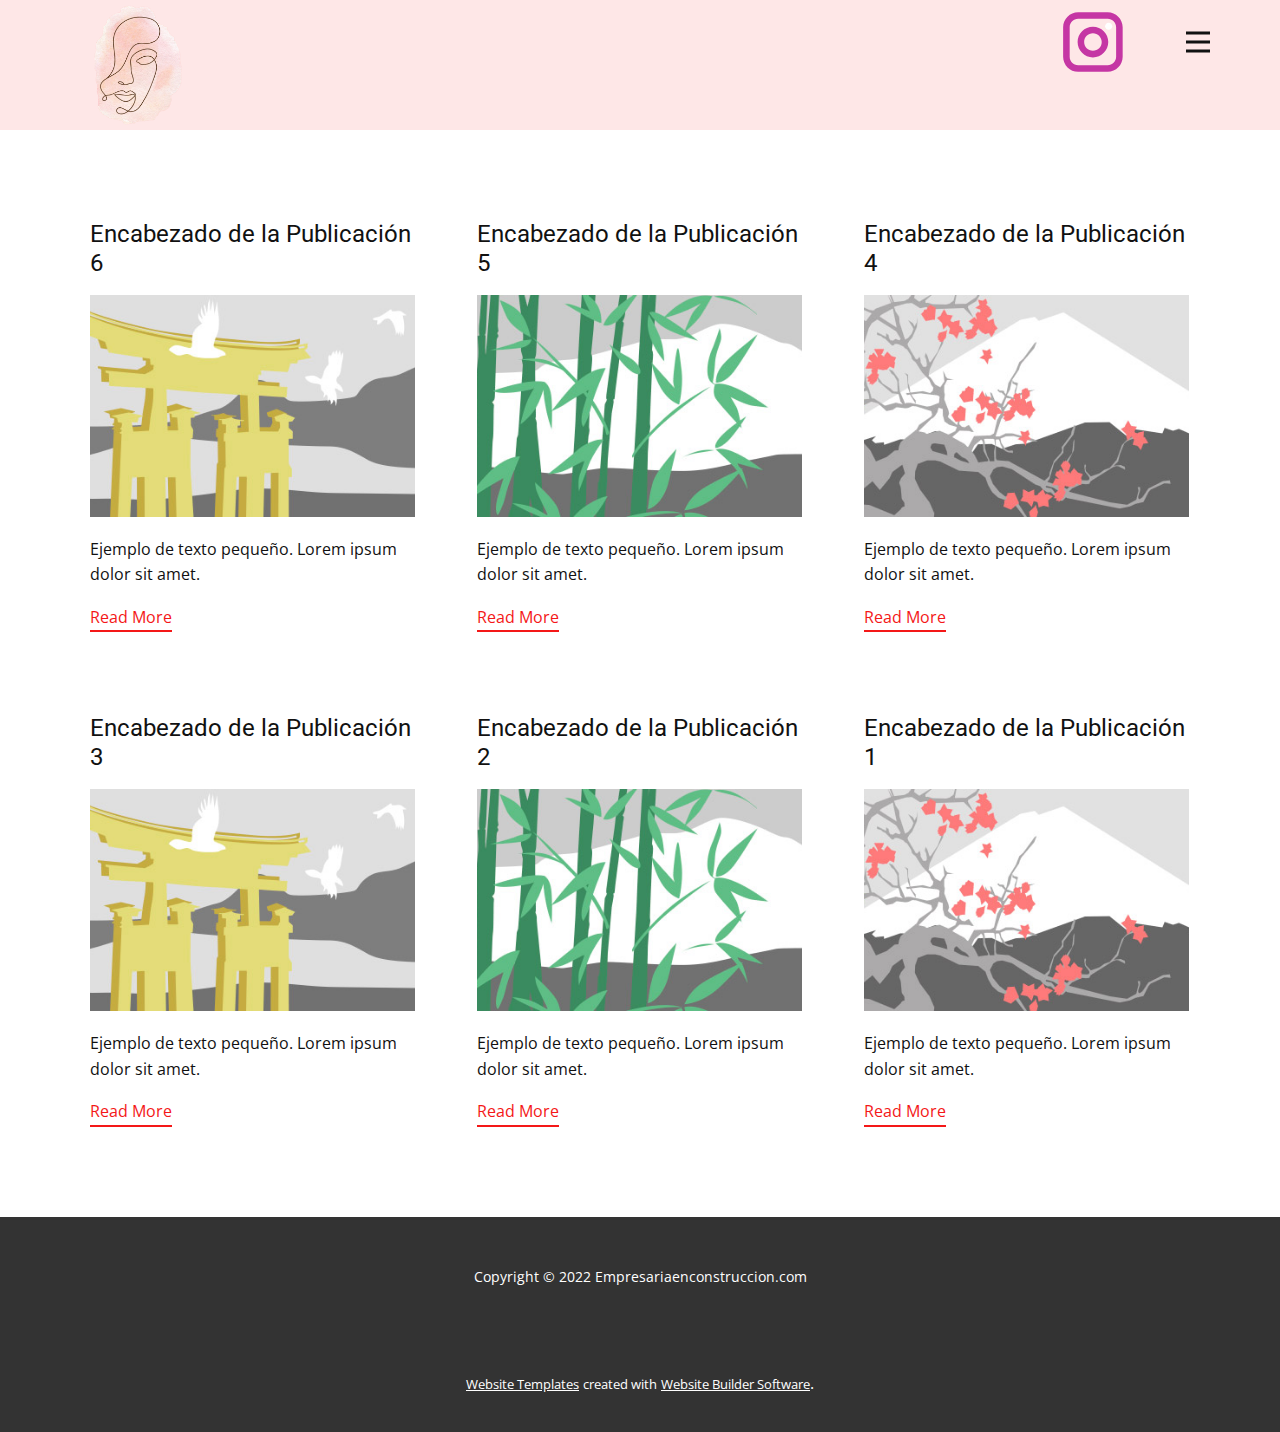
<file: blog/blog.html>
<html style="font-size: 16px;" lang="es"><head>
    <meta name="viewport" content="width=device-width, initial-scale=1.0">
    <meta charset="utf-8">
    <meta name="keywords" content="">
    <meta name="description" content="">
    <title>Blog Template</title>
    <link rel="stylesheet" href="../nicepage.css" media="screen">
<link rel="stylesheet" href="../Blog-Template.css" media="screen">
    <script class="u-script" type="text/javascript" src="../jquery.js" "="" defer=""></script>
    <script class="u-script" type="text/javascript" src="../nicepage.js" "="" defer=""></script>
    <meta name="generator" content="Nicepage 4.17.10, nicepage.com">
    <link id="u-theme-google-font" rel="stylesheet" href="https://fonts.googleapis.com/css?family=Roboto:100,100i,300,300i,400,400i,500,500i,700,700i,900,900i|Open+Sans:300,300i,400,400i,500,500i,600,600i,700,700i,800,800i">
    
    
    <script type="application/ld+json">{
		"@context": "http://schema.org",
		"@type": "Organization",
		"name": "Site12",
		"sameAs": [
				"https://www.instagram.com/empresariaenconstruccion"
		]
}</script>
    <meta name="theme-color" content="#f41818">
  </head>
  <body class="u-body u-xl-mode" data-lang="es"><header class="u-clearfix u-header u-palette-1-light-3 u-header" id="sec-0c7a"><div class="u-clearfix u-sheet u-valign-middle u-sheet-1">
        <nav class="u-menu u-menu-dropdown u-offcanvas u-menu-1" data-responsive-from="XL">
          <div class="menu-collapse" style="font-size: 1rem; letter-spacing: 0px; font-weight: 500;">
            <a class="u-button-style u-custom-active-color u-custom-border u-custom-border-color u-custom-hover-color u-custom-left-right-menu-spacing u-custom-padding-bottom u-custom-text-active-color u-custom-text-color u-custom-text-hover-color u-custom-top-bottom-menu-spacing u-nav-link u-text-active-palette-1-base u-text-hover-palette-2-base" href="#">
              <svg class="u-svg-link" viewBox="0 0 24 24"><use xmlns:xlink="http://www.w3.org/1999/xlink" xlink:href="#menu-hamburger"></use></svg>
              <svg class="u-svg-content" version="1.1" id="menu-hamburger" viewBox="0 0 16 16" x="0px" y="0px" xmlns:xlink="http://www.w3.org/1999/xlink" xmlns="http://www.w3.org/2000/svg"><g><rect y="1" width="16" height="2"></rect><rect y="7" width="16" height="2"></rect><rect y="13" width="16" height="2"></rect>
</g></svg>
            </a>
          </div>
          <div class="u-nav-container">
            <ul class="u-nav u-spacing-2 u-unstyled u-nav-1"><li class="u-nav-item"><a class="u-active-grey-5 u-button-style u-hover-grey-10 u-nav-link u-text-active-grey-90 u-text-grey-90 u-text-hover-grey-90" href="../Aprende-y-Emprende.html" style="padding: 10px 20px;">Aprende y Emprende</a>
</li><li class="u-nav-item"><a class="u-active-grey-5 u-button-style u-hover-grey-10 u-nav-link u-text-active-grey-90 u-text-grey-90 u-text-hover-grey-90" href="../Acerca-de.html" style="padding: 10px 20px;">Acerca de</a>
</li><li class="u-nav-item"><a class="u-active-grey-5 u-button-style u-hover-grey-10 u-nav-link u-text-active-grey-90 u-text-grey-90 u-text-hover-grey-90" href="../Contacto.html" style="padding: 10px 20px;">Contacto</a>
</li></ul>
          </div>
          <div class="u-nav-container-collapse">
            <div class="u-black u-container-style u-inner-container-layout u-opacity u-opacity-95 u-sidenav">
              <div class="u-inner-container-layout u-sidenav-overflow">
                <div class="u-menu-close"></div>
                <ul class="u-align-center u-nav u-popupmenu-items u-unstyled u-nav-2"><li class="u-nav-item"><a class="u-button-style u-nav-link" href="../Aprende-y-Emprende.html" style="padding: 10px 20px;">Aprende y Emprende</a>
</li><li class="u-nav-item"><a class="u-button-style u-nav-link" href="../Acerca-de.html" style="padding: 10px 20px;">Acerca de</a>
</li><li class="u-nav-item"><a class="u-button-style u-nav-link" href="../Contacto.html" style="padding: 10px 20px;">Contacto</a>
</li></ul>
              </div>
            </div>
            <div class="u-black u-menu-overlay u-opacity u-opacity-70"></div>
          </div>
        </nav>
        <div class="u-social-icons u-spacing-10 u-social-icons-1">
          <a class="u-social-url" title="instagram" target="_blank" href="https://www.instagram.com/empresariaenconstruccion"><span class="u-icon u-social-icon u-social-instagram u-icon-1"><svg class="u-svg-link" preserveAspectRatio="xMidYMin slice" viewBox="0 0 112 112" style=""><use xmlns:xlink="http://www.w3.org/1999/xlink" xlink:href="#svg-7ba7"></use></svg><svg class="u-svg-content" viewBox="0 0 112 112" x="0" y="0" id="svg-7ba7"><path fill="currentColor" d="M55.9,32.9c-12.8,0-23.2,10.4-23.2,23.2s10.4,23.2,23.2,23.2s23.2-10.4,23.2-23.2S68.7,32.9,55.9,32.9z
	 M55.9,69.4c-7.4,0-13.3-6-13.3-13.3c-0.1-7.4,6-13.3,13.3-13.3s13.3,6,13.3,13.3C69.3,63.5,63.3,69.4,55.9,69.4z"></path><path fill="#FFFFFF" d="M79.7,26.8c-3,0-5.4,2.5-5.4,5.4s2.5,5.4,5.4,5.4c3,0,5.4-2.5,5.4-5.4S82.7,26.8,79.7,26.8z"></path><path fill="currentColor" d="M78.2,11H33.5C21,11,10.8,21.3,10.8,33.7v44.7c0,12.6,10.2,22.8,22.7,22.8h44.7c12.6,0,22.7-10.2,22.7-22.7
	V33.7C100.8,21.1,90.6,11,78.2,11z M91,78.4c0,7.1-5.8,12.8-12.8,12.8H33.5c-7.1,0-12.8-5.8-12.8-12.8V33.7
	c0-7.1,5.8-12.8,12.8-12.8h44.7c7.1,0,12.8,5.8,12.8,12.8V78.4z"></path></svg></span>
          </a>
        </div>
        <img class="u-image u-image-contain u-image-default u-preserve-proportions u-image-1" src="../images/WhatsApp_Image_2022-09-05_at_10.07.41_AM__1_-removebg-preview.png" alt="" data-image-width="500" data-image-height="500">
      </div></header>
    <section class="u-clearfix u-section-1" id="sec-0e38">
      <div class="u-clearfix u-sheet u-valign-middle u-sheet-1"><!--blog--><!--blog_options_json--><!--{"type":"Recent","source":"","tags":"","count":""}--><!--/blog_options_json-->
        <div class="u-blog u-expanded-width u-repeater u-repeater-1"><!--blog_post-->
          <div class="u-blog-post u-container-style u-repeater-item u-white u-repeater-item-1">
            <div class="u-container-layout u-similar-container u-valign-top u-container-layout-1"><!--blog_post_header-->
              <h4 class="u-blog-control u-text u-text-1">
                <a class="u-post-header-link" href="../blog/enviar-5.html">Encabezado de la Publicación 6</a>
              </h4><!--/blog_post_header--><!--blog_post_image-->
              <a class="u-post-header-link" href="../blog/enviar-5.html"><img alt="" class="u-blog-control u-expanded-width u-image u-image-default u-image-1" src="../images/8ad73f3c.jpeg"></a><!--/blog_post_image--><!--blog_post_content-->
              <div class="u-blog-control u-post-content u-text u-text-2 fr-view">Ejemplo de texto pequeño. Lorem ipsum dolor sit amet.</div><!--/blog_post_content--><!--blog_post_readmore-->
              <a href="../blog/enviar-5.html" class="u-blog-control u-border-2 u-border-palette-1-base u-btn u-btn-rectangle u-button-style u-none u-btn-1"><!--blog_post_readmore_content--><!--options_json--><!--{"content":"Read More","defaultValue":"Lee mas"}--><!--/options_json-->Read More<!--/blog_post_readmore_content--></a><!--/blog_post_readmore-->
            </div>
          </div><div class="u-blog-post u-container-style u-repeater-item u-video-cover u-white">
            <div class="u-container-layout u-similar-container u-valign-top u-container-layout-2"><!--blog_post_header-->
              <h4 class="u-blog-control u-text u-text-3">
                <a class="u-post-header-link" href="../blog/enviar-4.html">Encabezado de la Publicación 5</a>
              </h4><!--/blog_post_header--><!--blog_post_image-->
              <a class="u-post-header-link" href="../blog/enviar-4.html"><img alt="" class="u-blog-control u-expanded-width u-image u-image-default u-image-2" src="../images/68f64b9d.jpeg"></a><!--/blog_post_image--><!--blog_post_content-->
              <div class="u-blog-control u-post-content u-text u-text-4 fr-view">Ejemplo de texto pequeño. Lorem ipsum dolor sit amet.</div><!--/blog_post_content--><!--blog_post_readmore-->
              <a href="../blog/enviar-4.html" class="u-blog-control u-border-2 u-border-palette-1-base u-btn u-btn-rectangle u-button-style u-none u-btn-2"><!--blog_post_readmore_content--><!--options_json--><!--{"content":"Read More","defaultValue":"Lee mas"}--><!--/options_json-->Read More<!--/blog_post_readmore_content--></a><!--/blog_post_readmore-->
            </div>
          </div><div class="u-blog-post u-container-style u-repeater-item u-video-cover u-white">
            <div class="u-container-layout u-similar-container u-valign-top u-container-layout-3"><!--blog_post_header-->
              <h4 class="u-blog-control u-text u-text-5">
                <a class="u-post-header-link" href="../blog/enviar-3.html">Encabezado de la Publicación 4</a>
              </h4><!--/blog_post_header--><!--blog_post_image-->
              <a class="u-post-header-link" href="../blog/enviar-3.html"><img alt="" class="u-blog-control u-expanded-width u-image u-image-default u-image-3" src="../images/0fd3416c.jpeg"></a><!--/blog_post_image--><!--blog_post_content-->
              <div class="u-blog-control u-post-content u-text u-text-6 fr-view">Ejemplo de texto pequeño. Lorem ipsum dolor sit amet.</div><!--/blog_post_content--><!--blog_post_readmore-->
              <a href="../blog/enviar-3.html" class="u-blog-control u-border-2 u-border-palette-1-base u-btn u-btn-rectangle u-button-style u-none u-btn-3"><!--blog_post_readmore_content--><!--options_json--><!--{"content":"Read More","defaultValue":"Lee mas"}--><!--/options_json-->Read More<!--/blog_post_readmore_content--></a><!--/blog_post_readmore-->
            </div>
          </div><div class="u-blog-post u-container-style u-repeater-item u-white u-repeater-item-1">
            <div class="u-container-layout u-similar-container u-valign-top u-container-layout-1"><!--blog_post_header-->
              <h4 class="u-blog-control u-text u-text-1">
                <a class="u-post-header-link" href="../blog/enviar-2.html">Encabezado de la Publicación 3</a>
              </h4><!--/blog_post_header--><!--blog_post_image-->
              <a class="u-post-header-link" href="../blog/enviar-2.html"><img alt="" class="u-blog-control u-expanded-width u-image u-image-default u-image-1" src="../images/8ad73f3c.jpeg"></a><!--/blog_post_image--><!--blog_post_content-->
              <div class="u-blog-control u-post-content u-text u-text-2 fr-view">Ejemplo de texto pequeño. Lorem ipsum dolor sit amet.</div><!--/blog_post_content--><!--blog_post_readmore-->
              <a href="../blog/enviar-2.html" class="u-blog-control u-border-2 u-border-palette-1-base u-btn u-btn-rectangle u-button-style u-none u-btn-1"><!--blog_post_readmore_content--><!--options_json--><!--{"content":"Read More","defaultValue":"Lee mas"}--><!--/options_json-->Read More<!--/blog_post_readmore_content--></a><!--/blog_post_readmore-->
            </div>
          </div><div class="u-blog-post u-container-style u-repeater-item u-video-cover u-white">
            <div class="u-container-layout u-similar-container u-valign-top u-container-layout-2"><!--blog_post_header-->
              <h4 class="u-blog-control u-text u-text-3">
                <a class="u-post-header-link" href="../blog/enviar-1.html">Encabezado de la Publicación 2</a>
              </h4><!--/blog_post_header--><!--blog_post_image-->
              <a class="u-post-header-link" href="../blog/enviar-1.html"><img alt="" class="u-blog-control u-expanded-width u-image u-image-default u-image-2" src="../images/68f64b9d.jpeg"></a><!--/blog_post_image--><!--blog_post_content-->
              <div class="u-blog-control u-post-content u-text u-text-4 fr-view">Ejemplo de texto pequeño. Lorem ipsum dolor sit amet.</div><!--/blog_post_content--><!--blog_post_readmore-->
              <a href="../blog/enviar-1.html" class="u-blog-control u-border-2 u-border-palette-1-base u-btn u-btn-rectangle u-button-style u-none u-btn-2"><!--blog_post_readmore_content--><!--options_json--><!--{"content":"Read More","defaultValue":"Lee mas"}--><!--/options_json-->Read More<!--/blog_post_readmore_content--></a><!--/blog_post_readmore-->
            </div>
          </div><div class="u-blog-post u-container-style u-repeater-item u-video-cover u-white">
            <div class="u-container-layout u-similar-container u-valign-top u-container-layout-3"><!--blog_post_header-->
              <h4 class="u-blog-control u-text u-text-5">
                <a class="u-post-header-link" href="../blog/enviar.html">Encabezado de la Publicación 1</a>
              </h4><!--/blog_post_header--><!--blog_post_image-->
              <a class="u-post-header-link" href="../blog/enviar.html"><img alt="" class="u-blog-control u-expanded-width u-image u-image-default u-image-3" src="../images/0fd3416c.jpeg"></a><!--/blog_post_image--><!--blog_post_content-->
              <div class="u-blog-control u-post-content u-text u-text-6 fr-view">Ejemplo de texto pequeño. Lorem ipsum dolor sit amet.</div><!--/blog_post_content--><!--blog_post_readmore-->
              <a href="../blog/enviar.html" class="u-blog-control u-border-2 u-border-palette-1-base u-btn u-btn-rectangle u-button-style u-none u-btn-3"><!--blog_post_readmore_content--><!--options_json--><!--{"content":"Read More","defaultValue":"Lee mas"}--><!--/options_json-->Read More<!--/blog_post_readmore_content--></a><!--/blog_post_readmore-->
            </div>
          </div><!--/blog_post--><!--blog_post-->
          <!--/blog_post--><!--blog_post-->
          <!--/blog_post-->
        </div><!--/blog-->
      </div>
    </section>
    
    
    <footer class="u-align-center u-clearfix u-footer u-grey-80 u-footer" id="sec-c51f"><div class="u-clearfix u-sheet u-sheet-1">
        <p class="u-small-text u-text u-text-variant u-text-1">Copyright ©&nbsp;2022 Empresariaenconstruccion.com</p>
      </div></footer>
    <section class="u-backlink u-clearfix u-grey-80">
      <a class="u-link" href="https://nicepage.com/website-templates" target="_blank">
        <span>Website Templates</span>
      </a>
      <p class="u-text">
        <span>created with</span>
      </p>
      <a class="u-link" href="" target="_blank">
        <span>Website Builder Software</span>
      </a>. 
    </section>
  
</body></html>
</file>
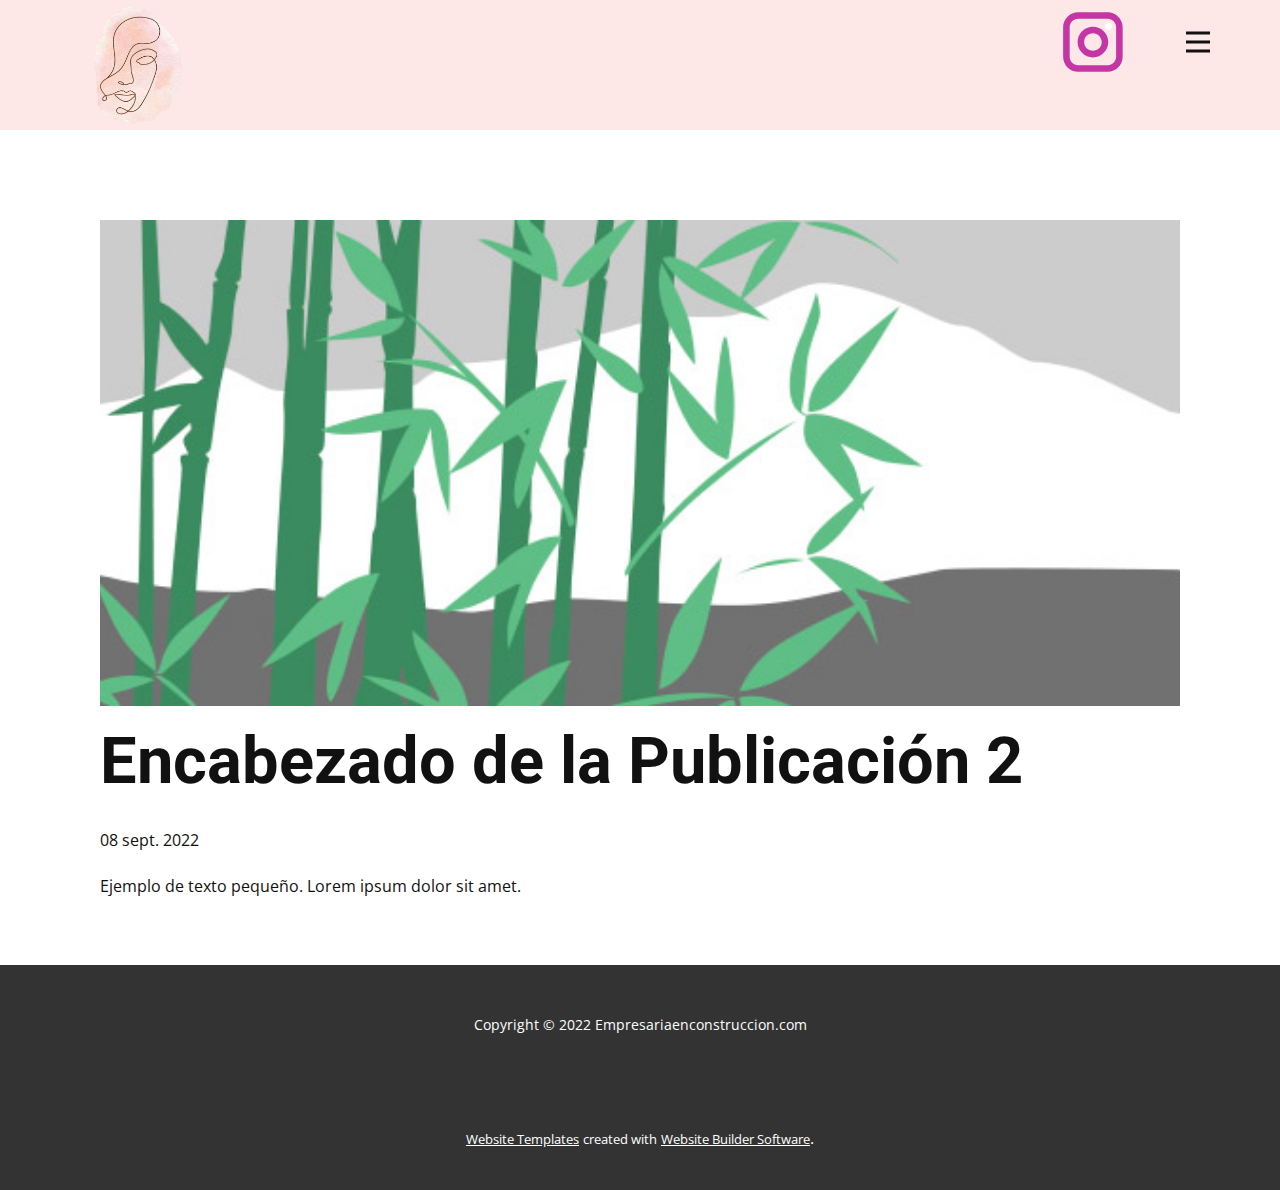
<file: blog/enviar-1.html>
<!doctype html>
<html style="font-size: 16px;" lang="es"><head>
    <meta name="viewport" content="width=device-width, initial-scale=1.0">
    <meta charset="utf-8">
    <meta name="keywords" content="Encabezado de la Publicación 1">
    <meta name="description" content="">
    <title>Encabezado de la Publicación 2</title>
    <link rel="stylesheet" href="../nicepage.css" media="screen">
<link rel="stylesheet" href="../Post-Template.css" media="screen">
    <script class="u-script" type="text/javascript" src="../jquery.js" "="" defer=""></script>
    <script class="u-script" type="text/javascript" src="../nicepage.js" "="" defer=""></script>
    <meta name="generator" content="Nicepage 4.17.10, nicepage.com">
    <link id="u-theme-google-font" rel="stylesheet" href="https://fonts.googleapis.com/css?family=Roboto:100,100i,300,300i,400,400i,500,500i,700,700i,900,900i|Open+Sans:300,300i,400,400i,500,500i,600,600i,700,700i,800,800i">
    
    
    <script type="application/ld+json">{
		"@context": "http://schema.org",
		"@type": "Organization",
		"name": "Site12",
		"sameAs": [
				"https://www.instagram.com/empresariaenconstruccion"
		]
}</script>
    <meta name="theme-color" content="#f41818">
  </head>
  <body class="u-body u-xl-mode" data-lang="es"><header class="u-clearfix u-header u-palette-1-light-3 u-header" id="sec-0c7a"><div class="u-clearfix u-sheet u-valign-middle u-sheet-1">
        <nav class="u-menu u-menu-dropdown u-offcanvas u-menu-1" data-responsive-from="XL">
          <div class="menu-collapse" style="font-size: 1rem; letter-spacing: 0px; font-weight: 500;">
            <a class="u-button-style u-custom-active-color u-custom-border u-custom-border-color u-custom-hover-color u-custom-left-right-menu-spacing u-custom-padding-bottom u-custom-text-active-color u-custom-text-color u-custom-text-hover-color u-custom-top-bottom-menu-spacing u-nav-link u-text-active-palette-1-base u-text-hover-palette-2-base" href="#">
              <svg class="u-svg-link" viewBox="0 0 24 24"><use xmlns:xlink="http://www.w3.org/1999/xlink" xlink:href="#menu-hamburger"></use></svg>
              <svg class="u-svg-content" version="1.1" id="menu-hamburger" viewBox="0 0 16 16" x="0px" y="0px" xmlns:xlink="http://www.w3.org/1999/xlink" xmlns="http://www.w3.org/2000/svg"><g><rect y="1" width="16" height="2"></rect><rect y="7" width="16" height="2"></rect><rect y="13" width="16" height="2"></rect>
</g></svg>
            </a>
          </div>
          <div class="u-nav-container">
            <ul class="u-nav u-spacing-2 u-unstyled u-nav-1"><li class="u-nav-item"><a class="u-active-grey-5 u-button-style u-hover-grey-10 u-nav-link u-text-active-grey-90 u-text-grey-90 u-text-hover-grey-90" href="../Aprende-y-Emprende.html" style="padding: 10px 20px;">Aprende y Emprende</a>
</li><li class="u-nav-item"><a class="u-active-grey-5 u-button-style u-hover-grey-10 u-nav-link u-text-active-grey-90 u-text-grey-90 u-text-hover-grey-90" href="../Acerca-de.html" style="padding: 10px 20px;">Acerca de</a>
</li><li class="u-nav-item"><a class="u-active-grey-5 u-button-style u-hover-grey-10 u-nav-link u-text-active-grey-90 u-text-grey-90 u-text-hover-grey-90" href="../Contacto.html" style="padding: 10px 20px;">Contacto</a>
</li></ul>
          </div>
          <div class="u-nav-container-collapse">
            <div class="u-black u-container-style u-inner-container-layout u-opacity u-opacity-95 u-sidenav">
              <div class="u-inner-container-layout u-sidenav-overflow">
                <div class="u-menu-close"></div>
                <ul class="u-align-center u-nav u-popupmenu-items u-unstyled u-nav-2"><li class="u-nav-item"><a class="u-button-style u-nav-link" href="../Aprende-y-Emprende.html" style="padding: 10px 20px;">Aprende y Emprende</a>
</li><li class="u-nav-item"><a class="u-button-style u-nav-link" href="../Acerca-de.html" style="padding: 10px 20px;">Acerca de</a>
</li><li class="u-nav-item"><a class="u-button-style u-nav-link" href="../Contacto.html" style="padding: 10px 20px;">Contacto</a>
</li></ul>
              </div>
            </div>
            <div class="u-black u-menu-overlay u-opacity u-opacity-70"></div>
          </div>
        </nav>
        <div class="u-social-icons u-spacing-10 u-social-icons-1">
          <a class="u-social-url" title="instagram" target="_blank" href="https://www.instagram.com/empresariaenconstruccion"><span class="u-icon u-social-icon u-social-instagram u-icon-1"><svg class="u-svg-link" preserveAspectRatio="xMidYMin slice" viewBox="0 0 112 112" style=""><use xmlns:xlink="http://www.w3.org/1999/xlink" xlink:href="#svg-7ba7"></use></svg><svg class="u-svg-content" viewBox="0 0 112 112" x="0" y="0" id="svg-7ba7"><path fill="currentColor" d="M55.9,32.9c-12.8,0-23.2,10.4-23.2,23.2s10.4,23.2,23.2,23.2s23.2-10.4,23.2-23.2S68.7,32.9,55.9,32.9z
	 M55.9,69.4c-7.4,0-13.3-6-13.3-13.3c-0.1-7.4,6-13.3,13.3-13.3s13.3,6,13.3,13.3C69.3,63.5,63.3,69.4,55.9,69.4z"></path><path fill="#FFFFFF" d="M79.7,26.8c-3,0-5.4,2.5-5.4,5.4s2.5,5.4,5.4,5.4c3,0,5.4-2.5,5.4-5.4S82.7,26.8,79.7,26.8z"></path><path fill="currentColor" d="M78.2,11H33.5C21,11,10.8,21.3,10.8,33.7v44.7c0,12.6,10.2,22.8,22.7,22.8h44.7c12.6,0,22.7-10.2,22.7-22.7
	V33.7C100.8,21.1,90.6,11,78.2,11z M91,78.4c0,7.1-5.8,12.8-12.8,12.8H33.5c-7.1,0-12.8-5.8-12.8-12.8V33.7
	c0-7.1,5.8-12.8,12.8-12.8h44.7c7.1,0,12.8,5.8,12.8,12.8V78.4z"></path></svg></span>
          </a>
        </div>
        <img class="u-image u-image-contain u-image-default u-preserve-proportions u-image-1" src="../images/WhatsApp_Image_2022-09-05_at_10.07.41_AM__1_-removebg-preview.png" alt="" data-image-width="500" data-image-height="500">
      </div></header>
    <section class="u-align-center u-clearfix u-section-1" id="sec-f97b">
      <div class="u-clearfix u-sheet u-valign-middle-md u-valign-middle-sm u-valign-middle-xs u-sheet-1"><!--post_details--><!--post_details_options_json--><!--{"source":""}--><!--/post_details_options_json--><!--blog_post-->
        <div class="u-container-style u-expanded-width u-post-details u-post-details-1">
          <div class="u-container-layout u-valign-middle u-container-layout-1"><!--blog_post_image-->
            <img alt="" class="u-blog-control u-expanded-width u-image u-image-default u-image-1" src="../images/68f64b9d.jpeg"><!--/blog_post_image--><!--blog_post_header-->
            <h2 class="u-blog-control u-text u-text-1">Encabezado de la Publicación 2</h2><!--/blog_post_header--><!--blog_post_metadata-->
            <div class="u-blog-control u-metadata u-metadata-1"><!--blog_post_metadata_date-->
              <span class="u-meta-date u-meta-icon">08 sept. 2022</span><!--/blog_post_metadata_date--><!--blog_post_metadata_category-->
              <!--/blog_post_metadata_category--><!--blog_post_metadata_comments-->
              <!--/blog_post_metadata_comments-->
            </div><!--/blog_post_metadata--><!--blog_post_content-->
            <div class="u-align-justify u-blog-control u-post-content u-text u-text-2 fr-view">
  Ejemplo de texto pequeño. Lorem ipsum dolor sit amet.
  </div><!--/blog_post_content-->
          </div>
        </div><!--/blog_post--><!--/post_details-->
      </div>
    </section>
    
    
    <footer class="u-align-center u-clearfix u-footer u-grey-80 u-footer" id="sec-c51f"><div class="u-clearfix u-sheet u-sheet-1">
        <p class="u-small-text u-text u-text-variant u-text-1">Copyright ©&nbsp;2022 Empresariaenconstruccion.com</p>
      </div></footer>
    <section class="u-backlink u-clearfix u-grey-80">
      <a class="u-link" href="https://nicepage.com/website-templates" target="_blank">
        <span>Website Templates</span>
      </a>
      <p class="u-text">
        <span>created with</span>
      </p>
      <a class="u-link" href="" target="_blank">
        <span>Website Builder Software</span>
      </a>. 
    </section>
  
</body></html>
</file>
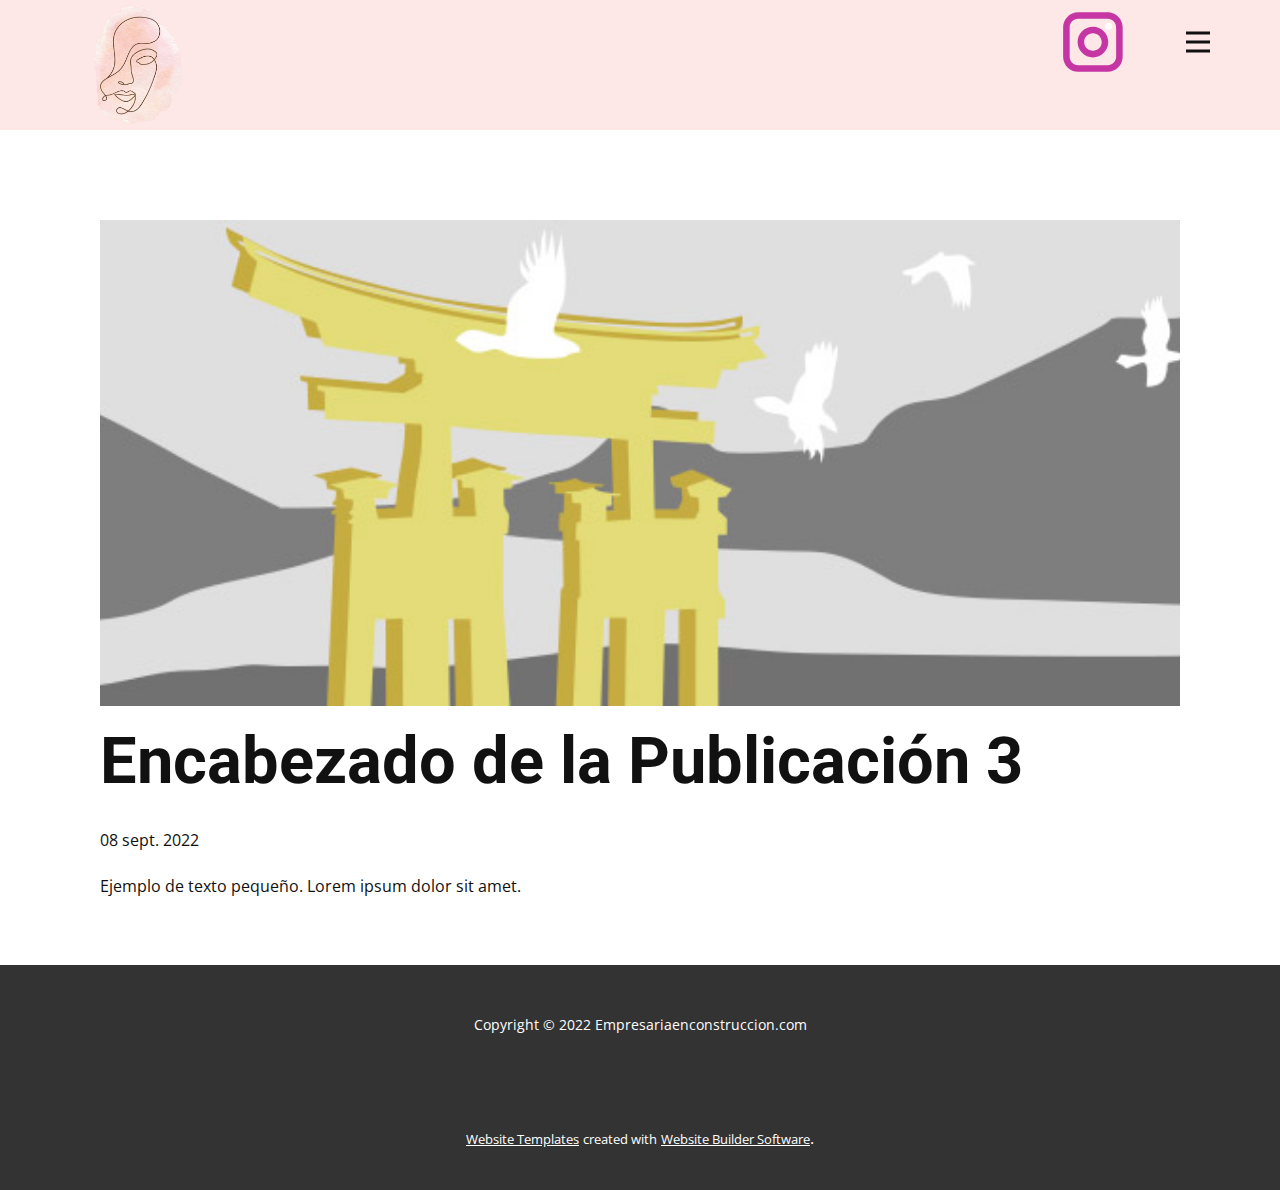
<file: blog/enviar-2.html>
<!doctype html>
<html style="font-size: 16px;" lang="es"><head>
    <meta name="viewport" content="width=device-width, initial-scale=1.0">
    <meta charset="utf-8">
    <meta name="keywords" content="Encabezado de la Publicación 1">
    <meta name="description" content="">
    <title>Encabezado de la Publicación 3</title>
    <link rel="stylesheet" href="../nicepage.css" media="screen">
<link rel="stylesheet" href="../Post-Template.css" media="screen">
    <script class="u-script" type="text/javascript" src="../jquery.js" "="" defer=""></script>
    <script class="u-script" type="text/javascript" src="../nicepage.js" "="" defer=""></script>
    <meta name="generator" content="Nicepage 4.17.10, nicepage.com">
    <link id="u-theme-google-font" rel="stylesheet" href="https://fonts.googleapis.com/css?family=Roboto:100,100i,300,300i,400,400i,500,500i,700,700i,900,900i|Open+Sans:300,300i,400,400i,500,500i,600,600i,700,700i,800,800i">
    
    
    <script type="application/ld+json">{
		"@context": "http://schema.org",
		"@type": "Organization",
		"name": "Site12",
		"sameAs": [
				"https://www.instagram.com/empresariaenconstruccion"
		]
}</script>
    <meta name="theme-color" content="#f41818">
  </head>
  <body class="u-body u-xl-mode" data-lang="es"><header class="u-clearfix u-header u-palette-1-light-3 u-header" id="sec-0c7a"><div class="u-clearfix u-sheet u-valign-middle u-sheet-1">
        <nav class="u-menu u-menu-dropdown u-offcanvas u-menu-1" data-responsive-from="XL">
          <div class="menu-collapse" style="font-size: 1rem; letter-spacing: 0px; font-weight: 500;">
            <a class="u-button-style u-custom-active-color u-custom-border u-custom-border-color u-custom-hover-color u-custom-left-right-menu-spacing u-custom-padding-bottom u-custom-text-active-color u-custom-text-color u-custom-text-hover-color u-custom-top-bottom-menu-spacing u-nav-link u-text-active-palette-1-base u-text-hover-palette-2-base" href="#">
              <svg class="u-svg-link" viewBox="0 0 24 24"><use xmlns:xlink="http://www.w3.org/1999/xlink" xlink:href="#menu-hamburger"></use></svg>
              <svg class="u-svg-content" version="1.1" id="menu-hamburger" viewBox="0 0 16 16" x="0px" y="0px" xmlns:xlink="http://www.w3.org/1999/xlink" xmlns="http://www.w3.org/2000/svg"><g><rect y="1" width="16" height="2"></rect><rect y="7" width="16" height="2"></rect><rect y="13" width="16" height="2"></rect>
</g></svg>
            </a>
          </div>
          <div class="u-nav-container">
            <ul class="u-nav u-spacing-2 u-unstyled u-nav-1"><li class="u-nav-item"><a class="u-active-grey-5 u-button-style u-hover-grey-10 u-nav-link u-text-active-grey-90 u-text-grey-90 u-text-hover-grey-90" href="../Aprende-y-Emprende.html" style="padding: 10px 20px;">Aprende y Emprende</a>
</li><li class="u-nav-item"><a class="u-active-grey-5 u-button-style u-hover-grey-10 u-nav-link u-text-active-grey-90 u-text-grey-90 u-text-hover-grey-90" href="../Acerca-de.html" style="padding: 10px 20px;">Acerca de</a>
</li><li class="u-nav-item"><a class="u-active-grey-5 u-button-style u-hover-grey-10 u-nav-link u-text-active-grey-90 u-text-grey-90 u-text-hover-grey-90" href="../Contacto.html" style="padding: 10px 20px;">Contacto</a>
</li></ul>
          </div>
          <div class="u-nav-container-collapse">
            <div class="u-black u-container-style u-inner-container-layout u-opacity u-opacity-95 u-sidenav">
              <div class="u-inner-container-layout u-sidenav-overflow">
                <div class="u-menu-close"></div>
                <ul class="u-align-center u-nav u-popupmenu-items u-unstyled u-nav-2"><li class="u-nav-item"><a class="u-button-style u-nav-link" href="../Aprende-y-Emprende.html" style="padding: 10px 20px;">Aprende y Emprende</a>
</li><li class="u-nav-item"><a class="u-button-style u-nav-link" href="../Acerca-de.html" style="padding: 10px 20px;">Acerca de</a>
</li><li class="u-nav-item"><a class="u-button-style u-nav-link" href="../Contacto.html" style="padding: 10px 20px;">Contacto</a>
</li></ul>
              </div>
            </div>
            <div class="u-black u-menu-overlay u-opacity u-opacity-70"></div>
          </div>
        </nav>
        <div class="u-social-icons u-spacing-10 u-social-icons-1">
          <a class="u-social-url" title="instagram" target="_blank" href="https://www.instagram.com/empresariaenconstruccion"><span class="u-icon u-social-icon u-social-instagram u-icon-1"><svg class="u-svg-link" preserveAspectRatio="xMidYMin slice" viewBox="0 0 112 112" style=""><use xmlns:xlink="http://www.w3.org/1999/xlink" xlink:href="#svg-7ba7"></use></svg><svg class="u-svg-content" viewBox="0 0 112 112" x="0" y="0" id="svg-7ba7"><path fill="currentColor" d="M55.9,32.9c-12.8,0-23.2,10.4-23.2,23.2s10.4,23.2,23.2,23.2s23.2-10.4,23.2-23.2S68.7,32.9,55.9,32.9z
	 M55.9,69.4c-7.4,0-13.3-6-13.3-13.3c-0.1-7.4,6-13.3,13.3-13.3s13.3,6,13.3,13.3C69.3,63.5,63.3,69.4,55.9,69.4z"></path><path fill="#FFFFFF" d="M79.7,26.8c-3,0-5.4,2.5-5.4,5.4s2.5,5.4,5.4,5.4c3,0,5.4-2.5,5.4-5.4S82.7,26.8,79.7,26.8z"></path><path fill="currentColor" d="M78.2,11H33.5C21,11,10.8,21.3,10.8,33.7v44.7c0,12.6,10.2,22.8,22.7,22.8h44.7c12.6,0,22.7-10.2,22.7-22.7
	V33.7C100.8,21.1,90.6,11,78.2,11z M91,78.4c0,7.1-5.8,12.8-12.8,12.8H33.5c-7.1,0-12.8-5.8-12.8-12.8V33.7
	c0-7.1,5.8-12.8,12.8-12.8h44.7c7.1,0,12.8,5.8,12.8,12.8V78.4z"></path></svg></span>
          </a>
        </div>
        <img class="u-image u-image-contain u-image-default u-preserve-proportions u-image-1" src="../images/WhatsApp_Image_2022-09-05_at_10.07.41_AM__1_-removebg-preview.png" alt="" data-image-width="500" data-image-height="500">
      </div></header>
    <section class="u-align-center u-clearfix u-section-1" id="sec-f97b">
      <div class="u-clearfix u-sheet u-valign-middle-md u-valign-middle-sm u-valign-middle-xs u-sheet-1"><!--post_details--><!--post_details_options_json--><!--{"source":""}--><!--/post_details_options_json--><!--blog_post-->
        <div class="u-container-style u-expanded-width u-post-details u-post-details-1">
          <div class="u-container-layout u-valign-middle u-container-layout-1"><!--blog_post_image-->
            <img alt="" class="u-blog-control u-expanded-width u-image u-image-default u-image-1" src="../images/8ad73f3c.jpeg"><!--/blog_post_image--><!--blog_post_header-->
            <h2 class="u-blog-control u-text u-text-1">Encabezado de la Publicación 3</h2><!--/blog_post_header--><!--blog_post_metadata-->
            <div class="u-blog-control u-metadata u-metadata-1"><!--blog_post_metadata_date-->
              <span class="u-meta-date u-meta-icon">08 sept. 2022</span><!--/blog_post_metadata_date--><!--blog_post_metadata_category-->
              <!--/blog_post_metadata_category--><!--blog_post_metadata_comments-->
              <!--/blog_post_metadata_comments-->
            </div><!--/blog_post_metadata--><!--blog_post_content-->
            <div class="u-align-justify u-blog-control u-post-content u-text u-text-2 fr-view">
  Ejemplo de texto pequeño. Lorem ipsum dolor sit amet.
  </div><!--/blog_post_content-->
          </div>
        </div><!--/blog_post--><!--/post_details-->
      </div>
    </section>
    
    
    <footer class="u-align-center u-clearfix u-footer u-grey-80 u-footer" id="sec-c51f"><div class="u-clearfix u-sheet u-sheet-1">
        <p class="u-small-text u-text u-text-variant u-text-1">Copyright ©&nbsp;2022 Empresariaenconstruccion.com</p>
      </div></footer>
    <section class="u-backlink u-clearfix u-grey-80">
      <a class="u-link" href="https://nicepage.com/website-templates" target="_blank">
        <span>Website Templates</span>
      </a>
      <p class="u-text">
        <span>created with</span>
      </p>
      <a class="u-link" href="" target="_blank">
        <span>Website Builder Software</span>
      </a>. 
    </section>
  
</body></html>
</file>
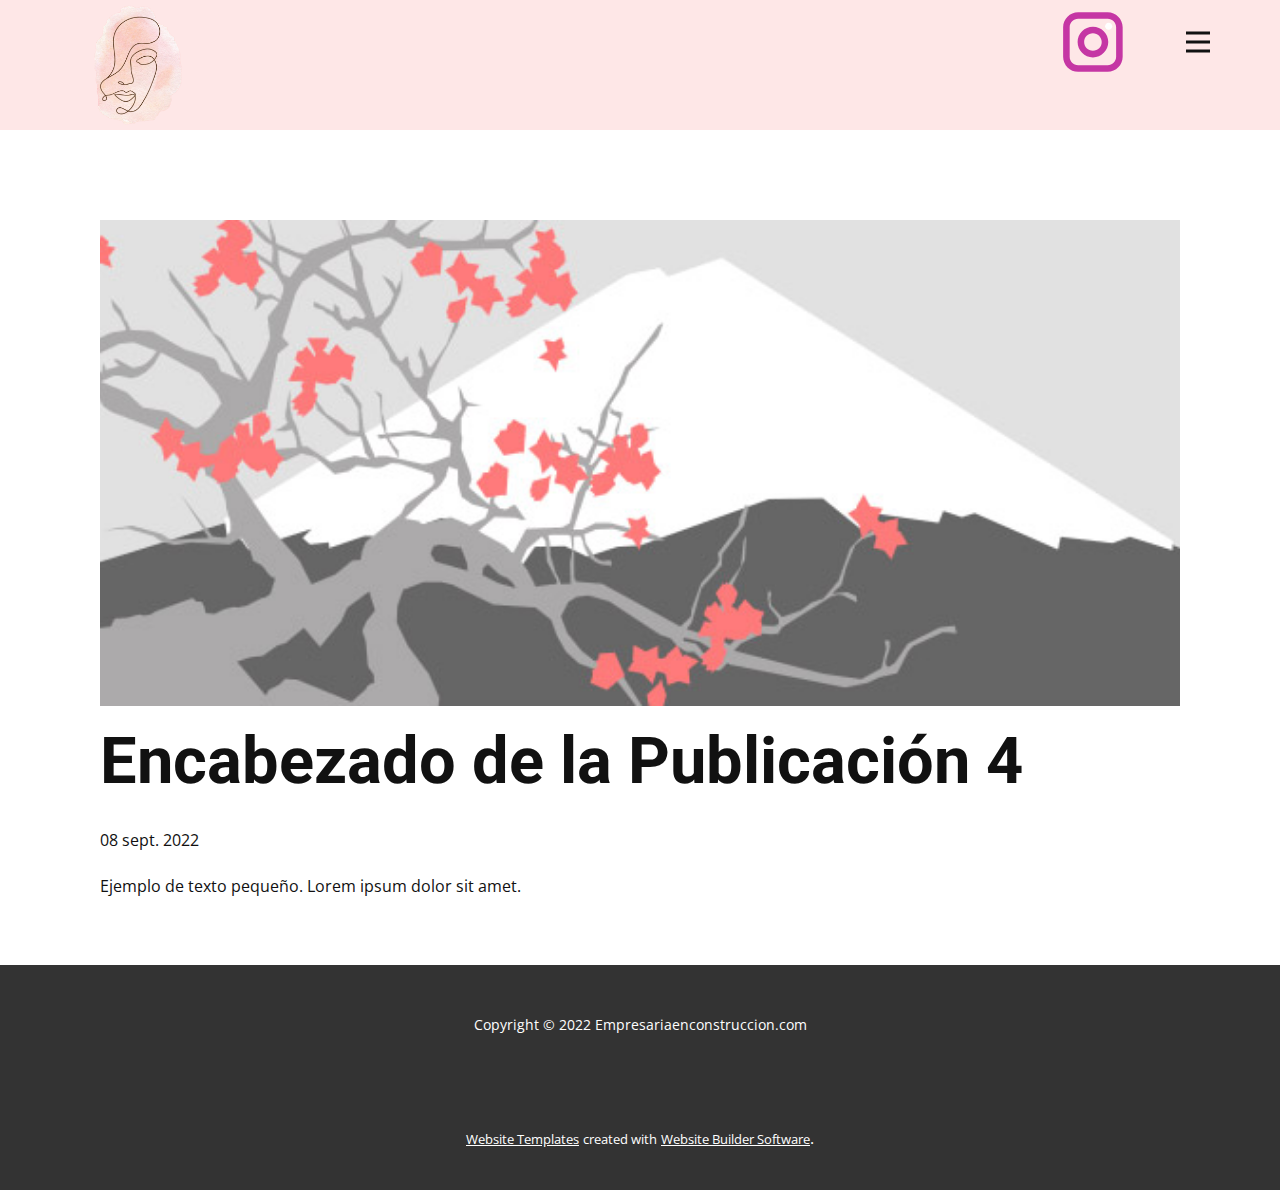
<file: blog/enviar-3.html>
<!doctype html>
<html style="font-size: 16px;" lang="es"><head>
    <meta name="viewport" content="width=device-width, initial-scale=1.0">
    <meta charset="utf-8">
    <meta name="keywords" content="Encabezado de la Publicación 1">
    <meta name="description" content="">
    <title>Encabezado de la Publicación 4</title>
    <link rel="stylesheet" href="../nicepage.css" media="screen">
<link rel="stylesheet" href="../Post-Template.css" media="screen">
    <script class="u-script" type="text/javascript" src="../jquery.js" "="" defer=""></script>
    <script class="u-script" type="text/javascript" src="../nicepage.js" "="" defer=""></script>
    <meta name="generator" content="Nicepage 4.17.10, nicepage.com">
    <link id="u-theme-google-font" rel="stylesheet" href="https://fonts.googleapis.com/css?family=Roboto:100,100i,300,300i,400,400i,500,500i,700,700i,900,900i|Open+Sans:300,300i,400,400i,500,500i,600,600i,700,700i,800,800i">
    
    
    <script type="application/ld+json">{
		"@context": "http://schema.org",
		"@type": "Organization",
		"name": "Site12",
		"sameAs": [
				"https://www.instagram.com/empresariaenconstruccion"
		]
}</script>
    <meta name="theme-color" content="#f41818">
  </head>
  <body class="u-body u-xl-mode" data-lang="es"><header class="u-clearfix u-header u-palette-1-light-3 u-header" id="sec-0c7a"><div class="u-clearfix u-sheet u-valign-middle u-sheet-1">
        <nav class="u-menu u-menu-dropdown u-offcanvas u-menu-1" data-responsive-from="XL">
          <div class="menu-collapse" style="font-size: 1rem; letter-spacing: 0px; font-weight: 500;">
            <a class="u-button-style u-custom-active-color u-custom-border u-custom-border-color u-custom-hover-color u-custom-left-right-menu-spacing u-custom-padding-bottom u-custom-text-active-color u-custom-text-color u-custom-text-hover-color u-custom-top-bottom-menu-spacing u-nav-link u-text-active-palette-1-base u-text-hover-palette-2-base" href="#">
              <svg class="u-svg-link" viewBox="0 0 24 24"><use xmlns:xlink="http://www.w3.org/1999/xlink" xlink:href="#menu-hamburger"></use></svg>
              <svg class="u-svg-content" version="1.1" id="menu-hamburger" viewBox="0 0 16 16" x="0px" y="0px" xmlns:xlink="http://www.w3.org/1999/xlink" xmlns="http://www.w3.org/2000/svg"><g><rect y="1" width="16" height="2"></rect><rect y="7" width="16" height="2"></rect><rect y="13" width="16" height="2"></rect>
</g></svg>
            </a>
          </div>
          <div class="u-nav-container">
            <ul class="u-nav u-spacing-2 u-unstyled u-nav-1"><li class="u-nav-item"><a class="u-active-grey-5 u-button-style u-hover-grey-10 u-nav-link u-text-active-grey-90 u-text-grey-90 u-text-hover-grey-90" href="../Aprende-y-Emprende.html" style="padding: 10px 20px;">Aprende y Emprende</a>
</li><li class="u-nav-item"><a class="u-active-grey-5 u-button-style u-hover-grey-10 u-nav-link u-text-active-grey-90 u-text-grey-90 u-text-hover-grey-90" href="../Acerca-de.html" style="padding: 10px 20px;">Acerca de</a>
</li><li class="u-nav-item"><a class="u-active-grey-5 u-button-style u-hover-grey-10 u-nav-link u-text-active-grey-90 u-text-grey-90 u-text-hover-grey-90" href="../Contacto.html" style="padding: 10px 20px;">Contacto</a>
</li></ul>
          </div>
          <div class="u-nav-container-collapse">
            <div class="u-black u-container-style u-inner-container-layout u-opacity u-opacity-95 u-sidenav">
              <div class="u-inner-container-layout u-sidenav-overflow">
                <div class="u-menu-close"></div>
                <ul class="u-align-center u-nav u-popupmenu-items u-unstyled u-nav-2"><li class="u-nav-item"><a class="u-button-style u-nav-link" href="../Aprende-y-Emprende.html" style="padding: 10px 20px;">Aprende y Emprende</a>
</li><li class="u-nav-item"><a class="u-button-style u-nav-link" href="../Acerca-de.html" style="padding: 10px 20px;">Acerca de</a>
</li><li class="u-nav-item"><a class="u-button-style u-nav-link" href="../Contacto.html" style="padding: 10px 20px;">Contacto</a>
</li></ul>
              </div>
            </div>
            <div class="u-black u-menu-overlay u-opacity u-opacity-70"></div>
          </div>
        </nav>
        <div class="u-social-icons u-spacing-10 u-social-icons-1">
          <a class="u-social-url" title="instagram" target="_blank" href="https://www.instagram.com/empresariaenconstruccion"><span class="u-icon u-social-icon u-social-instagram u-icon-1"><svg class="u-svg-link" preserveAspectRatio="xMidYMin slice" viewBox="0 0 112 112" style=""><use xmlns:xlink="http://www.w3.org/1999/xlink" xlink:href="#svg-7ba7"></use></svg><svg class="u-svg-content" viewBox="0 0 112 112" x="0" y="0" id="svg-7ba7"><path fill="currentColor" d="M55.9,32.9c-12.8,0-23.2,10.4-23.2,23.2s10.4,23.2,23.2,23.2s23.2-10.4,23.2-23.2S68.7,32.9,55.9,32.9z
	 M55.9,69.4c-7.4,0-13.3-6-13.3-13.3c-0.1-7.4,6-13.3,13.3-13.3s13.3,6,13.3,13.3C69.3,63.5,63.3,69.4,55.9,69.4z"></path><path fill="#FFFFFF" d="M79.7,26.8c-3,0-5.4,2.5-5.4,5.4s2.5,5.4,5.4,5.4c3,0,5.4-2.5,5.4-5.4S82.7,26.8,79.7,26.8z"></path><path fill="currentColor" d="M78.2,11H33.5C21,11,10.8,21.3,10.8,33.7v44.7c0,12.6,10.2,22.8,22.7,22.8h44.7c12.6,0,22.7-10.2,22.7-22.7
	V33.7C100.8,21.1,90.6,11,78.2,11z M91,78.4c0,7.1-5.8,12.8-12.8,12.8H33.5c-7.1,0-12.8-5.8-12.8-12.8V33.7
	c0-7.1,5.8-12.8,12.8-12.8h44.7c7.1,0,12.8,5.8,12.8,12.8V78.4z"></path></svg></span>
          </a>
        </div>
        <img class="u-image u-image-contain u-image-default u-preserve-proportions u-image-1" src="../images/WhatsApp_Image_2022-09-05_at_10.07.41_AM__1_-removebg-preview.png" alt="" data-image-width="500" data-image-height="500">
      </div></header>
    <section class="u-align-center u-clearfix u-section-1" id="sec-f97b">
      <div class="u-clearfix u-sheet u-valign-middle-md u-valign-middle-sm u-valign-middle-xs u-sheet-1"><!--post_details--><!--post_details_options_json--><!--{"source":""}--><!--/post_details_options_json--><!--blog_post-->
        <div class="u-container-style u-expanded-width u-post-details u-post-details-1">
          <div class="u-container-layout u-valign-middle u-container-layout-1"><!--blog_post_image-->
            <img alt="" class="u-blog-control u-expanded-width u-image u-image-default u-image-1" src="../images/0fd3416c.jpeg"><!--/blog_post_image--><!--blog_post_header-->
            <h2 class="u-blog-control u-text u-text-1">Encabezado de la Publicación 4</h2><!--/blog_post_header--><!--blog_post_metadata-->
            <div class="u-blog-control u-metadata u-metadata-1"><!--blog_post_metadata_date-->
              <span class="u-meta-date u-meta-icon">08 sept. 2022</span><!--/blog_post_metadata_date--><!--blog_post_metadata_category-->
              <!--/blog_post_metadata_category--><!--blog_post_metadata_comments-->
              <!--/blog_post_metadata_comments-->
            </div><!--/blog_post_metadata--><!--blog_post_content-->
            <div class="u-align-justify u-blog-control u-post-content u-text u-text-2 fr-view">
  Ejemplo de texto pequeño. Lorem ipsum dolor sit amet.
  </div><!--/blog_post_content-->
          </div>
        </div><!--/blog_post--><!--/post_details-->
      </div>
    </section>
    
    
    <footer class="u-align-center u-clearfix u-footer u-grey-80 u-footer" id="sec-c51f"><div class="u-clearfix u-sheet u-sheet-1">
        <p class="u-small-text u-text u-text-variant u-text-1">Copyright ©&nbsp;2022 Empresariaenconstruccion.com</p>
      </div></footer>
    <section class="u-backlink u-clearfix u-grey-80">
      <a class="u-link" href="https://nicepage.com/website-templates" target="_blank">
        <span>Website Templates</span>
      </a>
      <p class="u-text">
        <span>created with</span>
      </p>
      <a class="u-link" href="" target="_blank">
        <span>Website Builder Software</span>
      </a>. 
    </section>
  
</body></html>
</file>
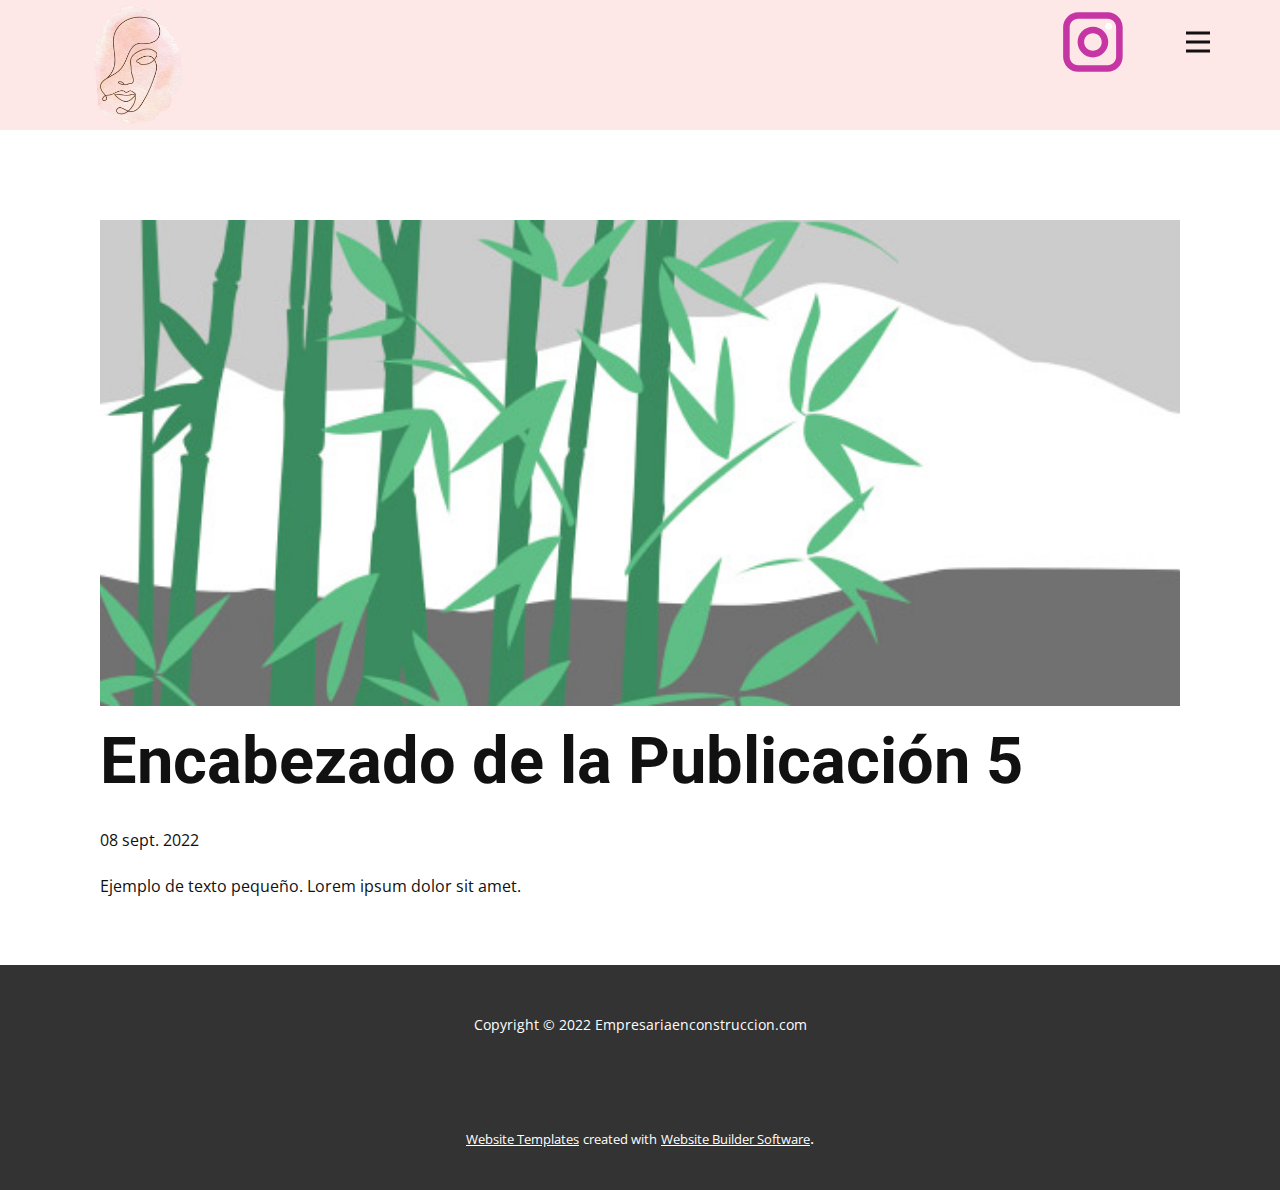
<file: blog/enviar-4.html>
<!doctype html>
<html style="font-size: 16px;" lang="es"><head>
    <meta name="viewport" content="width=device-width, initial-scale=1.0">
    <meta charset="utf-8">
    <meta name="keywords" content="Encabezado de la Publicación 1">
    <meta name="description" content="">
    <title>Encabezado de la Publicación 5</title>
    <link rel="stylesheet" href="../nicepage.css" media="screen">
<link rel="stylesheet" href="../Post-Template.css" media="screen">
    <script class="u-script" type="text/javascript" src="../jquery.js" "="" defer=""></script>
    <script class="u-script" type="text/javascript" src="../nicepage.js" "="" defer=""></script>
    <meta name="generator" content="Nicepage 4.17.10, nicepage.com">
    <link id="u-theme-google-font" rel="stylesheet" href="https://fonts.googleapis.com/css?family=Roboto:100,100i,300,300i,400,400i,500,500i,700,700i,900,900i|Open+Sans:300,300i,400,400i,500,500i,600,600i,700,700i,800,800i">
    
    
    <script type="application/ld+json">{
		"@context": "http://schema.org",
		"@type": "Organization",
		"name": "Site12",
		"sameAs": [
				"https://www.instagram.com/empresariaenconstruccion"
		]
}</script>
    <meta name="theme-color" content="#f41818">
  </head>
  <body class="u-body u-xl-mode" data-lang="es"><header class="u-clearfix u-header u-palette-1-light-3 u-header" id="sec-0c7a"><div class="u-clearfix u-sheet u-valign-middle u-sheet-1">
        <nav class="u-menu u-menu-dropdown u-offcanvas u-menu-1" data-responsive-from="XL">
          <div class="menu-collapse" style="font-size: 1rem; letter-spacing: 0px; font-weight: 500;">
            <a class="u-button-style u-custom-active-color u-custom-border u-custom-border-color u-custom-hover-color u-custom-left-right-menu-spacing u-custom-padding-bottom u-custom-text-active-color u-custom-text-color u-custom-text-hover-color u-custom-top-bottom-menu-spacing u-nav-link u-text-active-palette-1-base u-text-hover-palette-2-base" href="#">
              <svg class="u-svg-link" viewBox="0 0 24 24"><use xmlns:xlink="http://www.w3.org/1999/xlink" xlink:href="#menu-hamburger"></use></svg>
              <svg class="u-svg-content" version="1.1" id="menu-hamburger" viewBox="0 0 16 16" x="0px" y="0px" xmlns:xlink="http://www.w3.org/1999/xlink" xmlns="http://www.w3.org/2000/svg"><g><rect y="1" width="16" height="2"></rect><rect y="7" width="16" height="2"></rect><rect y="13" width="16" height="2"></rect>
</g></svg>
            </a>
          </div>
          <div class="u-nav-container">
            <ul class="u-nav u-spacing-2 u-unstyled u-nav-1"><li class="u-nav-item"><a class="u-active-grey-5 u-button-style u-hover-grey-10 u-nav-link u-text-active-grey-90 u-text-grey-90 u-text-hover-grey-90" href="../Aprende-y-Emprende.html" style="padding: 10px 20px;">Aprende y Emprende</a>
</li><li class="u-nav-item"><a class="u-active-grey-5 u-button-style u-hover-grey-10 u-nav-link u-text-active-grey-90 u-text-grey-90 u-text-hover-grey-90" href="../Acerca-de.html" style="padding: 10px 20px;">Acerca de</a>
</li><li class="u-nav-item"><a class="u-active-grey-5 u-button-style u-hover-grey-10 u-nav-link u-text-active-grey-90 u-text-grey-90 u-text-hover-grey-90" href="../Contacto.html" style="padding: 10px 20px;">Contacto</a>
</li></ul>
          </div>
          <div class="u-nav-container-collapse">
            <div class="u-black u-container-style u-inner-container-layout u-opacity u-opacity-95 u-sidenav">
              <div class="u-inner-container-layout u-sidenav-overflow">
                <div class="u-menu-close"></div>
                <ul class="u-align-center u-nav u-popupmenu-items u-unstyled u-nav-2"><li class="u-nav-item"><a class="u-button-style u-nav-link" href="../Aprende-y-Emprende.html" style="padding: 10px 20px;">Aprende y Emprende</a>
</li><li class="u-nav-item"><a class="u-button-style u-nav-link" href="../Acerca-de.html" style="padding: 10px 20px;">Acerca de</a>
</li><li class="u-nav-item"><a class="u-button-style u-nav-link" href="../Contacto.html" style="padding: 10px 20px;">Contacto</a>
</li></ul>
              </div>
            </div>
            <div class="u-black u-menu-overlay u-opacity u-opacity-70"></div>
          </div>
        </nav>
        <div class="u-social-icons u-spacing-10 u-social-icons-1">
          <a class="u-social-url" title="instagram" target="_blank" href="https://www.instagram.com/empresariaenconstruccion"><span class="u-icon u-social-icon u-social-instagram u-icon-1"><svg class="u-svg-link" preserveAspectRatio="xMidYMin slice" viewBox="0 0 112 112" style=""><use xmlns:xlink="http://www.w3.org/1999/xlink" xlink:href="#svg-7ba7"></use></svg><svg class="u-svg-content" viewBox="0 0 112 112" x="0" y="0" id="svg-7ba7"><path fill="currentColor" d="M55.9,32.9c-12.8,0-23.2,10.4-23.2,23.2s10.4,23.2,23.2,23.2s23.2-10.4,23.2-23.2S68.7,32.9,55.9,32.9z
	 M55.9,69.4c-7.4,0-13.3-6-13.3-13.3c-0.1-7.4,6-13.3,13.3-13.3s13.3,6,13.3,13.3C69.3,63.5,63.3,69.4,55.9,69.4z"></path><path fill="#FFFFFF" d="M79.7,26.8c-3,0-5.4,2.5-5.4,5.4s2.5,5.4,5.4,5.4c3,0,5.4-2.5,5.4-5.4S82.7,26.8,79.7,26.8z"></path><path fill="currentColor" d="M78.2,11H33.5C21,11,10.8,21.3,10.8,33.7v44.7c0,12.6,10.2,22.8,22.7,22.8h44.7c12.6,0,22.7-10.2,22.7-22.7
	V33.7C100.8,21.1,90.6,11,78.2,11z M91,78.4c0,7.1-5.8,12.8-12.8,12.8H33.5c-7.1,0-12.8-5.8-12.8-12.8V33.7
	c0-7.1,5.8-12.8,12.8-12.8h44.7c7.1,0,12.8,5.8,12.8,12.8V78.4z"></path></svg></span>
          </a>
        </div>
        <img class="u-image u-image-contain u-image-default u-preserve-proportions u-image-1" src="../images/WhatsApp_Image_2022-09-05_at_10.07.41_AM__1_-removebg-preview.png" alt="" data-image-width="500" data-image-height="500">
      </div></header>
    <section class="u-align-center u-clearfix u-section-1" id="sec-f97b">
      <div class="u-clearfix u-sheet u-valign-middle-md u-valign-middle-sm u-valign-middle-xs u-sheet-1"><!--post_details--><!--post_details_options_json--><!--{"source":""}--><!--/post_details_options_json--><!--blog_post-->
        <div class="u-container-style u-expanded-width u-post-details u-post-details-1">
          <div class="u-container-layout u-valign-middle u-container-layout-1"><!--blog_post_image-->
            <img alt="" class="u-blog-control u-expanded-width u-image u-image-default u-image-1" src="../images/68f64b9d.jpeg"><!--/blog_post_image--><!--blog_post_header-->
            <h2 class="u-blog-control u-text u-text-1">Encabezado de la Publicación 5</h2><!--/blog_post_header--><!--blog_post_metadata-->
            <div class="u-blog-control u-metadata u-metadata-1"><!--blog_post_metadata_date-->
              <span class="u-meta-date u-meta-icon">08 sept. 2022</span><!--/blog_post_metadata_date--><!--blog_post_metadata_category-->
              <!--/blog_post_metadata_category--><!--blog_post_metadata_comments-->
              <!--/blog_post_metadata_comments-->
            </div><!--/blog_post_metadata--><!--blog_post_content-->
            <div class="u-align-justify u-blog-control u-post-content u-text u-text-2 fr-view">
  Ejemplo de texto pequeño. Lorem ipsum dolor sit amet.
  </div><!--/blog_post_content-->
          </div>
        </div><!--/blog_post--><!--/post_details-->
      </div>
    </section>
    
    
    <footer class="u-align-center u-clearfix u-footer u-grey-80 u-footer" id="sec-c51f"><div class="u-clearfix u-sheet u-sheet-1">
        <p class="u-small-text u-text u-text-variant u-text-1">Copyright ©&nbsp;2022 Empresariaenconstruccion.com</p>
      </div></footer>
    <section class="u-backlink u-clearfix u-grey-80">
      <a class="u-link" href="https://nicepage.com/website-templates" target="_blank">
        <span>Website Templates</span>
      </a>
      <p class="u-text">
        <span>created with</span>
      </p>
      <a class="u-link" href="" target="_blank">
        <span>Website Builder Software</span>
      </a>. 
    </section>
  
</body></html>
</file>
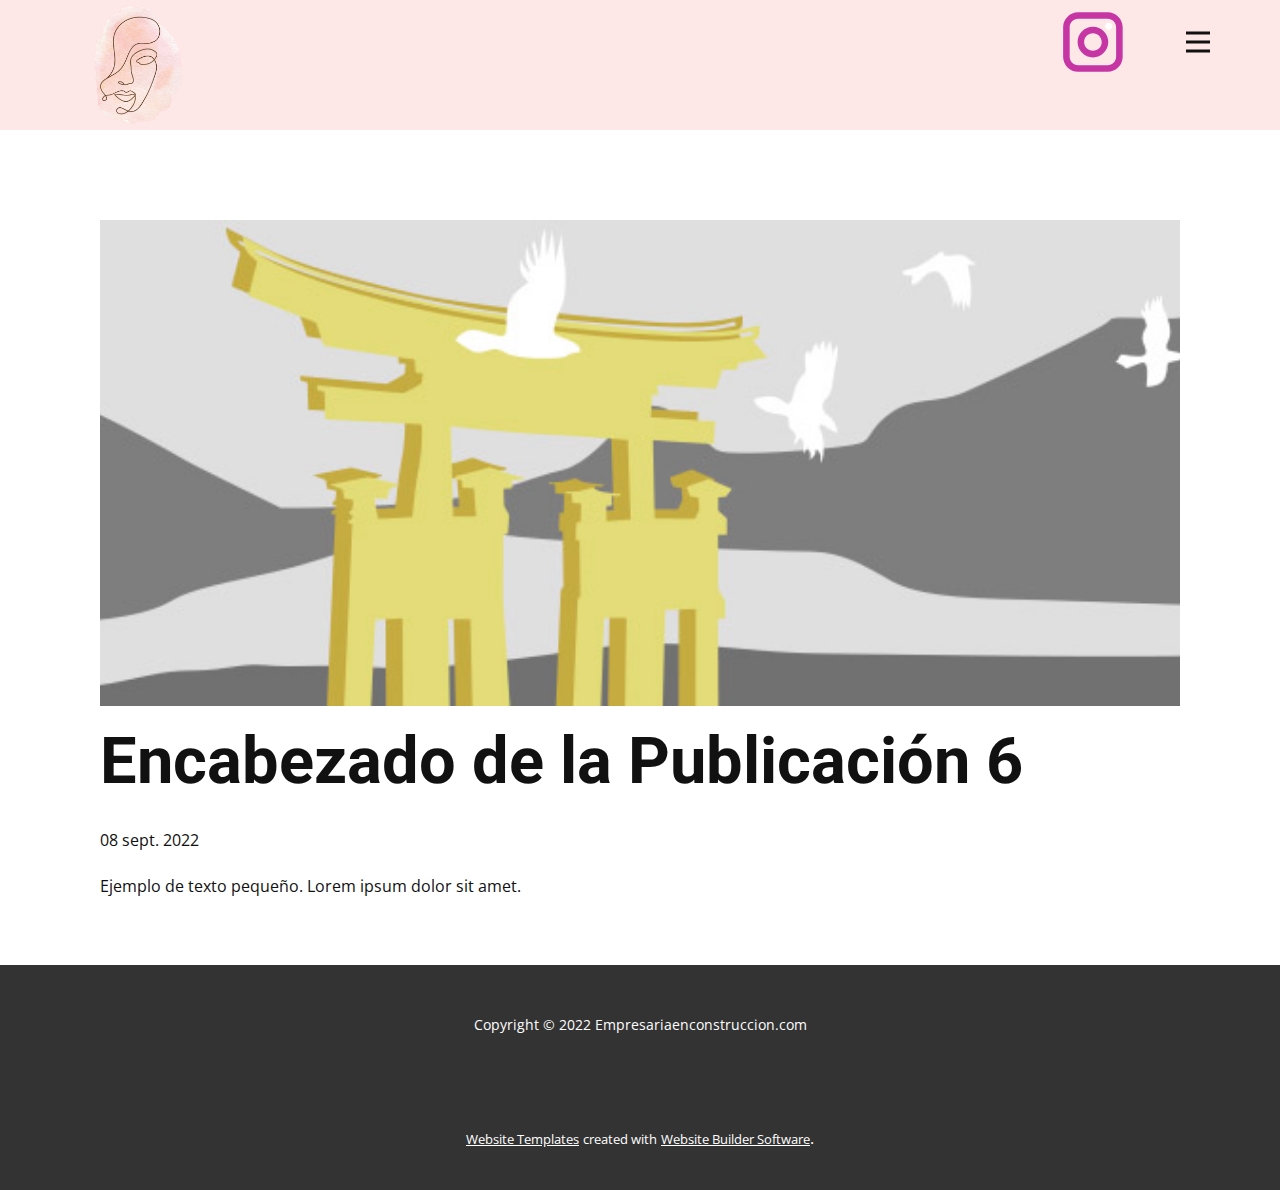
<file: blog/enviar-5.html>
<!doctype html>
<html style="font-size: 16px;" lang="es"><head>
    <meta name="viewport" content="width=device-width, initial-scale=1.0">
    <meta charset="utf-8">
    <meta name="keywords" content="Encabezado de la Publicación 1">
    <meta name="description" content="">
    <title>Encabezado de la Publicación 6</title>
    <link rel="stylesheet" href="../nicepage.css" media="screen">
<link rel="stylesheet" href="../Post-Template.css" media="screen">
    <script class="u-script" type="text/javascript" src="../jquery.js" "="" defer=""></script>
    <script class="u-script" type="text/javascript" src="../nicepage.js" "="" defer=""></script>
    <meta name="generator" content="Nicepage 4.17.10, nicepage.com">
    <link id="u-theme-google-font" rel="stylesheet" href="https://fonts.googleapis.com/css?family=Roboto:100,100i,300,300i,400,400i,500,500i,700,700i,900,900i|Open+Sans:300,300i,400,400i,500,500i,600,600i,700,700i,800,800i">
    
    
    <script type="application/ld+json">{
		"@context": "http://schema.org",
		"@type": "Organization",
		"name": "Site12",
		"sameAs": [
				"https://www.instagram.com/empresariaenconstruccion"
		]
}</script>
    <meta name="theme-color" content="#f41818">
  </head>
  <body class="u-body u-xl-mode" data-lang="es"><header class="u-clearfix u-header u-palette-1-light-3 u-header" id="sec-0c7a"><div class="u-clearfix u-sheet u-valign-middle u-sheet-1">
        <nav class="u-menu u-menu-dropdown u-offcanvas u-menu-1" data-responsive-from="XL">
          <div class="menu-collapse" style="font-size: 1rem; letter-spacing: 0px; font-weight: 500;">
            <a class="u-button-style u-custom-active-color u-custom-border u-custom-border-color u-custom-hover-color u-custom-left-right-menu-spacing u-custom-padding-bottom u-custom-text-active-color u-custom-text-color u-custom-text-hover-color u-custom-top-bottom-menu-spacing u-nav-link u-text-active-palette-1-base u-text-hover-palette-2-base" href="#">
              <svg class="u-svg-link" viewBox="0 0 24 24"><use xmlns:xlink="http://www.w3.org/1999/xlink" xlink:href="#menu-hamburger"></use></svg>
              <svg class="u-svg-content" version="1.1" id="menu-hamburger" viewBox="0 0 16 16" x="0px" y="0px" xmlns:xlink="http://www.w3.org/1999/xlink" xmlns="http://www.w3.org/2000/svg"><g><rect y="1" width="16" height="2"></rect><rect y="7" width="16" height="2"></rect><rect y="13" width="16" height="2"></rect>
</g></svg>
            </a>
          </div>
          <div class="u-nav-container">
            <ul class="u-nav u-spacing-2 u-unstyled u-nav-1"><li class="u-nav-item"><a class="u-active-grey-5 u-button-style u-hover-grey-10 u-nav-link u-text-active-grey-90 u-text-grey-90 u-text-hover-grey-90" href="../Aprende-y-Emprende.html" style="padding: 10px 20px;">Aprende y Emprende</a>
</li><li class="u-nav-item"><a class="u-active-grey-5 u-button-style u-hover-grey-10 u-nav-link u-text-active-grey-90 u-text-grey-90 u-text-hover-grey-90" href="../Acerca-de.html" style="padding: 10px 20px;">Acerca de</a>
</li><li class="u-nav-item"><a class="u-active-grey-5 u-button-style u-hover-grey-10 u-nav-link u-text-active-grey-90 u-text-grey-90 u-text-hover-grey-90" href="../Contacto.html" style="padding: 10px 20px;">Contacto</a>
</li></ul>
          </div>
          <div class="u-nav-container-collapse">
            <div class="u-black u-container-style u-inner-container-layout u-opacity u-opacity-95 u-sidenav">
              <div class="u-inner-container-layout u-sidenav-overflow">
                <div class="u-menu-close"></div>
                <ul class="u-align-center u-nav u-popupmenu-items u-unstyled u-nav-2"><li class="u-nav-item"><a class="u-button-style u-nav-link" href="../Aprende-y-Emprende.html" style="padding: 10px 20px;">Aprende y Emprende</a>
</li><li class="u-nav-item"><a class="u-button-style u-nav-link" href="../Acerca-de.html" style="padding: 10px 20px;">Acerca de</a>
</li><li class="u-nav-item"><a class="u-button-style u-nav-link" href="../Contacto.html" style="padding: 10px 20px;">Contacto</a>
</li></ul>
              </div>
            </div>
            <div class="u-black u-menu-overlay u-opacity u-opacity-70"></div>
          </div>
        </nav>
        <div class="u-social-icons u-spacing-10 u-social-icons-1">
          <a class="u-social-url" title="instagram" target="_blank" href="https://www.instagram.com/empresariaenconstruccion"><span class="u-icon u-social-icon u-social-instagram u-icon-1"><svg class="u-svg-link" preserveAspectRatio="xMidYMin slice" viewBox="0 0 112 112" style=""><use xmlns:xlink="http://www.w3.org/1999/xlink" xlink:href="#svg-7ba7"></use></svg><svg class="u-svg-content" viewBox="0 0 112 112" x="0" y="0" id="svg-7ba7"><path fill="currentColor" d="M55.9,32.9c-12.8,0-23.2,10.4-23.2,23.2s10.4,23.2,23.2,23.2s23.2-10.4,23.2-23.2S68.7,32.9,55.9,32.9z
	 M55.9,69.4c-7.4,0-13.3-6-13.3-13.3c-0.1-7.4,6-13.3,13.3-13.3s13.3,6,13.3,13.3C69.3,63.5,63.3,69.4,55.9,69.4z"></path><path fill="#FFFFFF" d="M79.7,26.8c-3,0-5.4,2.5-5.4,5.4s2.5,5.4,5.4,5.4c3,0,5.4-2.5,5.4-5.4S82.7,26.8,79.7,26.8z"></path><path fill="currentColor" d="M78.2,11H33.5C21,11,10.8,21.3,10.8,33.7v44.7c0,12.6,10.2,22.8,22.7,22.8h44.7c12.6,0,22.7-10.2,22.7-22.7
	V33.7C100.8,21.1,90.6,11,78.2,11z M91,78.4c0,7.1-5.8,12.8-12.8,12.8H33.5c-7.1,0-12.8-5.8-12.8-12.8V33.7
	c0-7.1,5.8-12.8,12.8-12.8h44.7c7.1,0,12.8,5.8,12.8,12.8V78.4z"></path></svg></span>
          </a>
        </div>
        <img class="u-image u-image-contain u-image-default u-preserve-proportions u-image-1" src="../images/WhatsApp_Image_2022-09-05_at_10.07.41_AM__1_-removebg-preview.png" alt="" data-image-width="500" data-image-height="500">
      </div></header>
    <section class="u-align-center u-clearfix u-section-1" id="sec-f97b">
      <div class="u-clearfix u-sheet u-valign-middle-md u-valign-middle-sm u-valign-middle-xs u-sheet-1"><!--post_details--><!--post_details_options_json--><!--{"source":""}--><!--/post_details_options_json--><!--blog_post-->
        <div class="u-container-style u-expanded-width u-post-details u-post-details-1">
          <div class="u-container-layout u-valign-middle u-container-layout-1"><!--blog_post_image-->
            <img alt="" class="u-blog-control u-expanded-width u-image u-image-default u-image-1" src="../images/8ad73f3c.jpeg"><!--/blog_post_image--><!--blog_post_header-->
            <h2 class="u-blog-control u-text u-text-1">Encabezado de la Publicación 6</h2><!--/blog_post_header--><!--blog_post_metadata-->
            <div class="u-blog-control u-metadata u-metadata-1"><!--blog_post_metadata_date-->
              <span class="u-meta-date u-meta-icon">08 sept. 2022</span><!--/blog_post_metadata_date--><!--blog_post_metadata_category-->
              <!--/blog_post_metadata_category--><!--blog_post_metadata_comments-->
              <!--/blog_post_metadata_comments-->
            </div><!--/blog_post_metadata--><!--blog_post_content-->
            <div class="u-align-justify u-blog-control u-post-content u-text u-text-2 fr-view">
  Ejemplo de texto pequeño. Lorem ipsum dolor sit amet.
  </div><!--/blog_post_content-->
          </div>
        </div><!--/blog_post--><!--/post_details-->
      </div>
    </section>
    
    
    <footer class="u-align-center u-clearfix u-footer u-grey-80 u-footer" id="sec-c51f"><div class="u-clearfix u-sheet u-sheet-1">
        <p class="u-small-text u-text u-text-variant u-text-1">Copyright ©&nbsp;2022 Empresariaenconstruccion.com</p>
      </div></footer>
    <section class="u-backlink u-clearfix u-grey-80">
      <a class="u-link" href="https://nicepage.com/website-templates" target="_blank">
        <span>Website Templates</span>
      </a>
      <p class="u-text">
        <span>created with</span>
      </p>
      <a class="u-link" href="" target="_blank">
        <span>Website Builder Software</span>
      </a>. 
    </section>
  
</body></html>
</file>
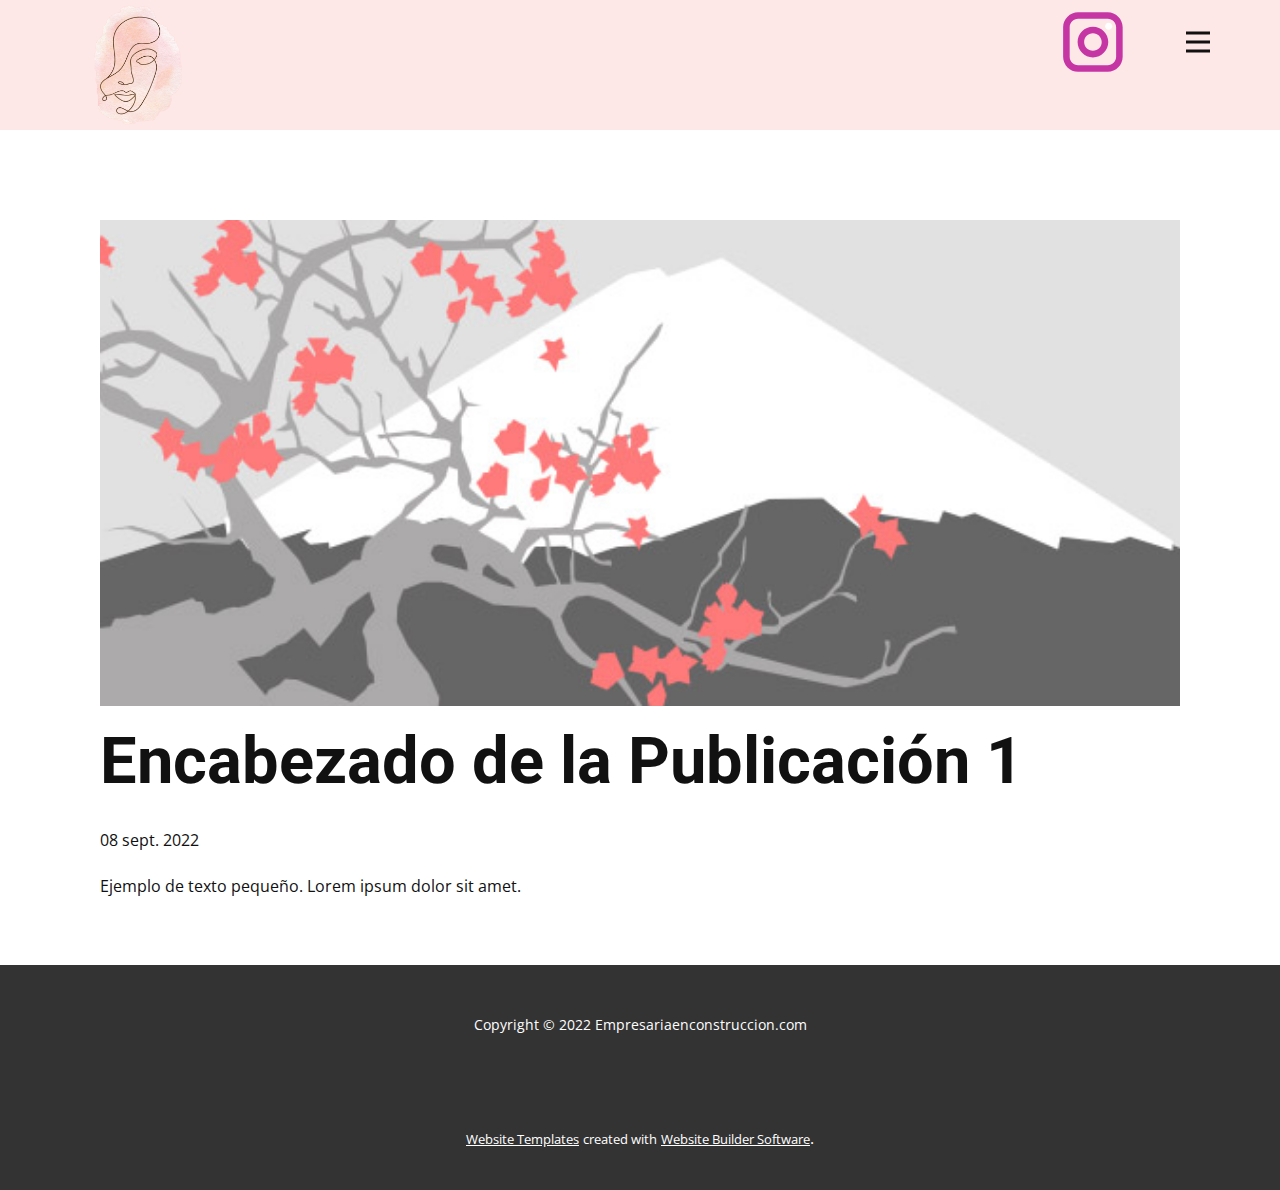
<file: blog/enviar.html>
<!doctype html>
<html style="font-size: 16px;" lang="es"><head>
    <meta name="viewport" content="width=device-width, initial-scale=1.0">
    <meta charset="utf-8">
    <meta name="keywords" content="Encabezado de la Publicación 1">
    <meta name="description" content="">
    <title>Encabezado de la Publicación 1</title>
    <link rel="stylesheet" href="../nicepage.css" media="screen">
<link rel="stylesheet" href="../Post-Template.css" media="screen">
    <script class="u-script" type="text/javascript" src="../jquery.js" "="" defer=""></script>
    <script class="u-script" type="text/javascript" src="../nicepage.js" "="" defer=""></script>
    <meta name="generator" content="Nicepage 4.17.10, nicepage.com">
    <link id="u-theme-google-font" rel="stylesheet" href="https://fonts.googleapis.com/css?family=Roboto:100,100i,300,300i,400,400i,500,500i,700,700i,900,900i|Open+Sans:300,300i,400,400i,500,500i,600,600i,700,700i,800,800i">
    
    
    <script type="application/ld+json">{
		"@context": "http://schema.org",
		"@type": "Organization",
		"name": "Site12",
		"sameAs": [
				"https://www.instagram.com/empresariaenconstruccion"
		]
}</script>
    <meta name="theme-color" content="#f41818">
  </head>
  <body class="u-body u-xl-mode" data-lang="es"><header class="u-clearfix u-header u-palette-1-light-3 u-header" id="sec-0c7a"><div class="u-clearfix u-sheet u-valign-middle u-sheet-1">
        <nav class="u-menu u-menu-dropdown u-offcanvas u-menu-1" data-responsive-from="XL">
          <div class="menu-collapse" style="font-size: 1rem; letter-spacing: 0px; font-weight: 500;">
            <a class="u-button-style u-custom-active-color u-custom-border u-custom-border-color u-custom-hover-color u-custom-left-right-menu-spacing u-custom-padding-bottom u-custom-text-active-color u-custom-text-color u-custom-text-hover-color u-custom-top-bottom-menu-spacing u-nav-link u-text-active-palette-1-base u-text-hover-palette-2-base" href="#">
              <svg class="u-svg-link" viewBox="0 0 24 24"><use xmlns:xlink="http://www.w3.org/1999/xlink" xlink:href="#menu-hamburger"></use></svg>
              <svg class="u-svg-content" version="1.1" id="menu-hamburger" viewBox="0 0 16 16" x="0px" y="0px" xmlns:xlink="http://www.w3.org/1999/xlink" xmlns="http://www.w3.org/2000/svg"><g><rect y="1" width="16" height="2"></rect><rect y="7" width="16" height="2"></rect><rect y="13" width="16" height="2"></rect>
</g></svg>
            </a>
          </div>
          <div class="u-nav-container">
            <ul class="u-nav u-spacing-2 u-unstyled u-nav-1"><li class="u-nav-item"><a class="u-active-grey-5 u-button-style u-hover-grey-10 u-nav-link u-text-active-grey-90 u-text-grey-90 u-text-hover-grey-90" href="../Aprende-y-Emprende.html" style="padding: 10px 20px;">Aprende y Emprende</a>
</li><li class="u-nav-item"><a class="u-active-grey-5 u-button-style u-hover-grey-10 u-nav-link u-text-active-grey-90 u-text-grey-90 u-text-hover-grey-90" href="../Acerca-de.html" style="padding: 10px 20px;">Acerca de</a>
</li><li class="u-nav-item"><a class="u-active-grey-5 u-button-style u-hover-grey-10 u-nav-link u-text-active-grey-90 u-text-grey-90 u-text-hover-grey-90" href="../Contacto.html" style="padding: 10px 20px;">Contacto</a>
</li></ul>
          </div>
          <div class="u-nav-container-collapse">
            <div class="u-black u-container-style u-inner-container-layout u-opacity u-opacity-95 u-sidenav">
              <div class="u-inner-container-layout u-sidenav-overflow">
                <div class="u-menu-close"></div>
                <ul class="u-align-center u-nav u-popupmenu-items u-unstyled u-nav-2"><li class="u-nav-item"><a class="u-button-style u-nav-link" href="../Aprende-y-Emprende.html" style="padding: 10px 20px;">Aprende y Emprende</a>
</li><li class="u-nav-item"><a class="u-button-style u-nav-link" href="../Acerca-de.html" style="padding: 10px 20px;">Acerca de</a>
</li><li class="u-nav-item"><a class="u-button-style u-nav-link" href="../Contacto.html" style="padding: 10px 20px;">Contacto</a>
</li></ul>
              </div>
            </div>
            <div class="u-black u-menu-overlay u-opacity u-opacity-70"></div>
          </div>
        </nav>
        <div class="u-social-icons u-spacing-10 u-social-icons-1">
          <a class="u-social-url" title="instagram" target="_blank" href="https://www.instagram.com/empresariaenconstruccion"><span class="u-icon u-social-icon u-social-instagram u-icon-1"><svg class="u-svg-link" preserveAspectRatio="xMidYMin slice" viewBox="0 0 112 112" style=""><use xmlns:xlink="http://www.w3.org/1999/xlink" xlink:href="#svg-7ba7"></use></svg><svg class="u-svg-content" viewBox="0 0 112 112" x="0" y="0" id="svg-7ba7"><path fill="currentColor" d="M55.9,32.9c-12.8,0-23.2,10.4-23.2,23.2s10.4,23.2,23.2,23.2s23.2-10.4,23.2-23.2S68.7,32.9,55.9,32.9z
	 M55.9,69.4c-7.4,0-13.3-6-13.3-13.3c-0.1-7.4,6-13.3,13.3-13.3s13.3,6,13.3,13.3C69.3,63.5,63.3,69.4,55.9,69.4z"></path><path fill="#FFFFFF" d="M79.7,26.8c-3,0-5.4,2.5-5.4,5.4s2.5,5.4,5.4,5.4c3,0,5.4-2.5,5.4-5.4S82.7,26.8,79.7,26.8z"></path><path fill="currentColor" d="M78.2,11H33.5C21,11,10.8,21.3,10.8,33.7v44.7c0,12.6,10.2,22.8,22.7,22.8h44.7c12.6,0,22.7-10.2,22.7-22.7
	V33.7C100.8,21.1,90.6,11,78.2,11z M91,78.4c0,7.1-5.8,12.8-12.8,12.8H33.5c-7.1,0-12.8-5.8-12.8-12.8V33.7
	c0-7.1,5.8-12.8,12.8-12.8h44.7c7.1,0,12.8,5.8,12.8,12.8V78.4z"></path></svg></span>
          </a>
        </div>
        <img class="u-image u-image-contain u-image-default u-preserve-proportions u-image-1" src="../images/WhatsApp_Image_2022-09-05_at_10.07.41_AM__1_-removebg-preview.png" alt="" data-image-width="500" data-image-height="500">
      </div></header>
    <section class="u-align-center u-clearfix u-section-1" id="sec-f97b">
      <div class="u-clearfix u-sheet u-valign-middle-md u-valign-middle-sm u-valign-middle-xs u-sheet-1"><!--post_details--><!--post_details_options_json--><!--{"source":""}--><!--/post_details_options_json--><!--blog_post-->
        <div class="u-container-style u-expanded-width u-post-details u-post-details-1">
          <div class="u-container-layout u-valign-middle u-container-layout-1"><!--blog_post_image-->
            <img alt="" class="u-blog-control u-expanded-width u-image u-image-default u-image-1" src="../images/0fd3416c.jpeg"><!--/blog_post_image--><!--blog_post_header-->
            <h2 class="u-blog-control u-text u-text-1">Encabezado de la Publicación 1</h2><!--/blog_post_header--><!--blog_post_metadata-->
            <div class="u-blog-control u-metadata u-metadata-1"><!--blog_post_metadata_date-->
              <span class="u-meta-date u-meta-icon">08 sept. 2022</span><!--/blog_post_metadata_date--><!--blog_post_metadata_category-->
              <!--/blog_post_metadata_category--><!--blog_post_metadata_comments-->
              <!--/blog_post_metadata_comments-->
            </div><!--/blog_post_metadata--><!--blog_post_content-->
            <div class="u-align-justify u-blog-control u-post-content u-text u-text-2 fr-view">
  Ejemplo de texto pequeño. Lorem ipsum dolor sit amet.
  </div><!--/blog_post_content-->
          </div>
        </div><!--/blog_post--><!--/post_details-->
      </div>
    </section>
    
    
    <footer class="u-align-center u-clearfix u-footer u-grey-80 u-footer" id="sec-c51f"><div class="u-clearfix u-sheet u-sheet-1">
        <p class="u-small-text u-text u-text-variant u-text-1">Copyright ©&nbsp;2022 Empresariaenconstruccion.com</p>
      </div></footer>
    <section class="u-backlink u-clearfix u-grey-80">
      <a class="u-link" href="https://nicepage.com/website-templates" target="_blank">
        <span>Website Templates</span>
      </a>
      <p class="u-text">
        <span>created with</span>
      </p>
      <a class="u-link" href="" target="_blank">
        <span>Website Builder Software</span>
      </a>. 
    </section>
  
</body></html>
</file>
